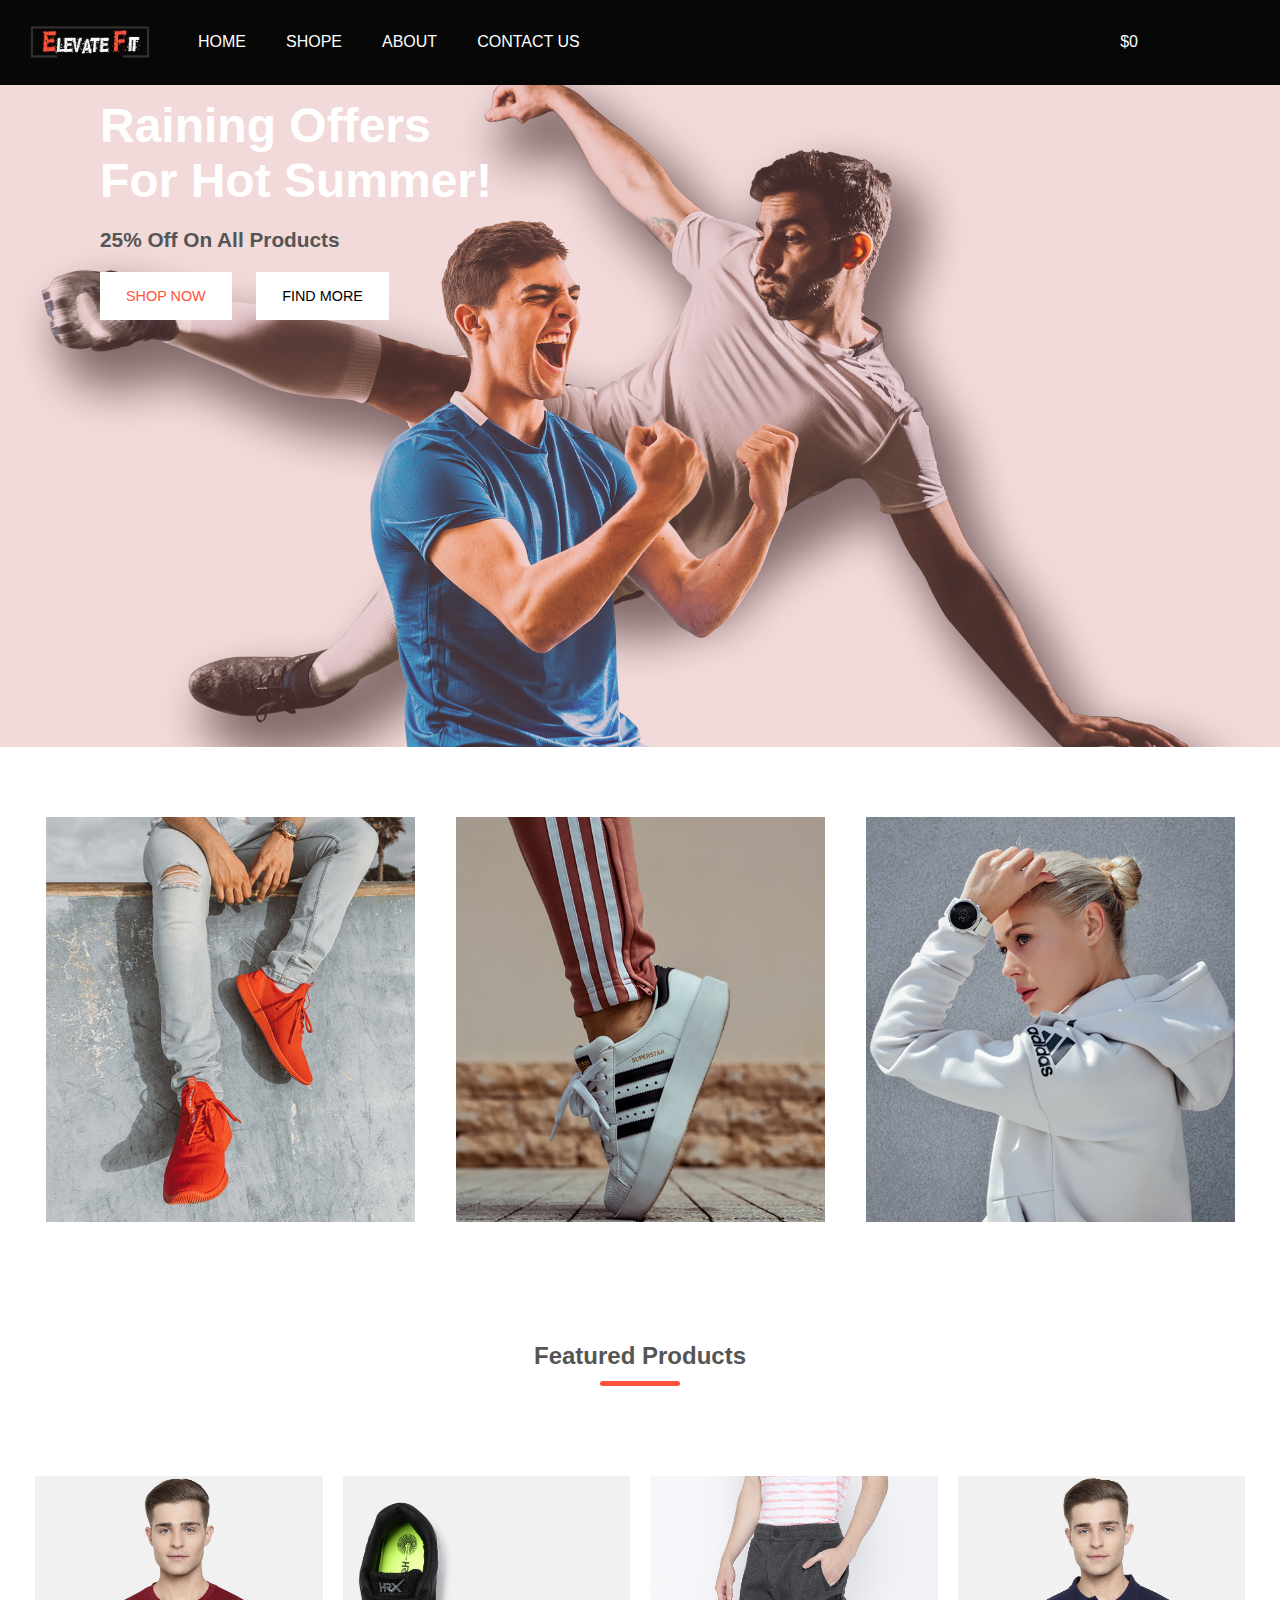
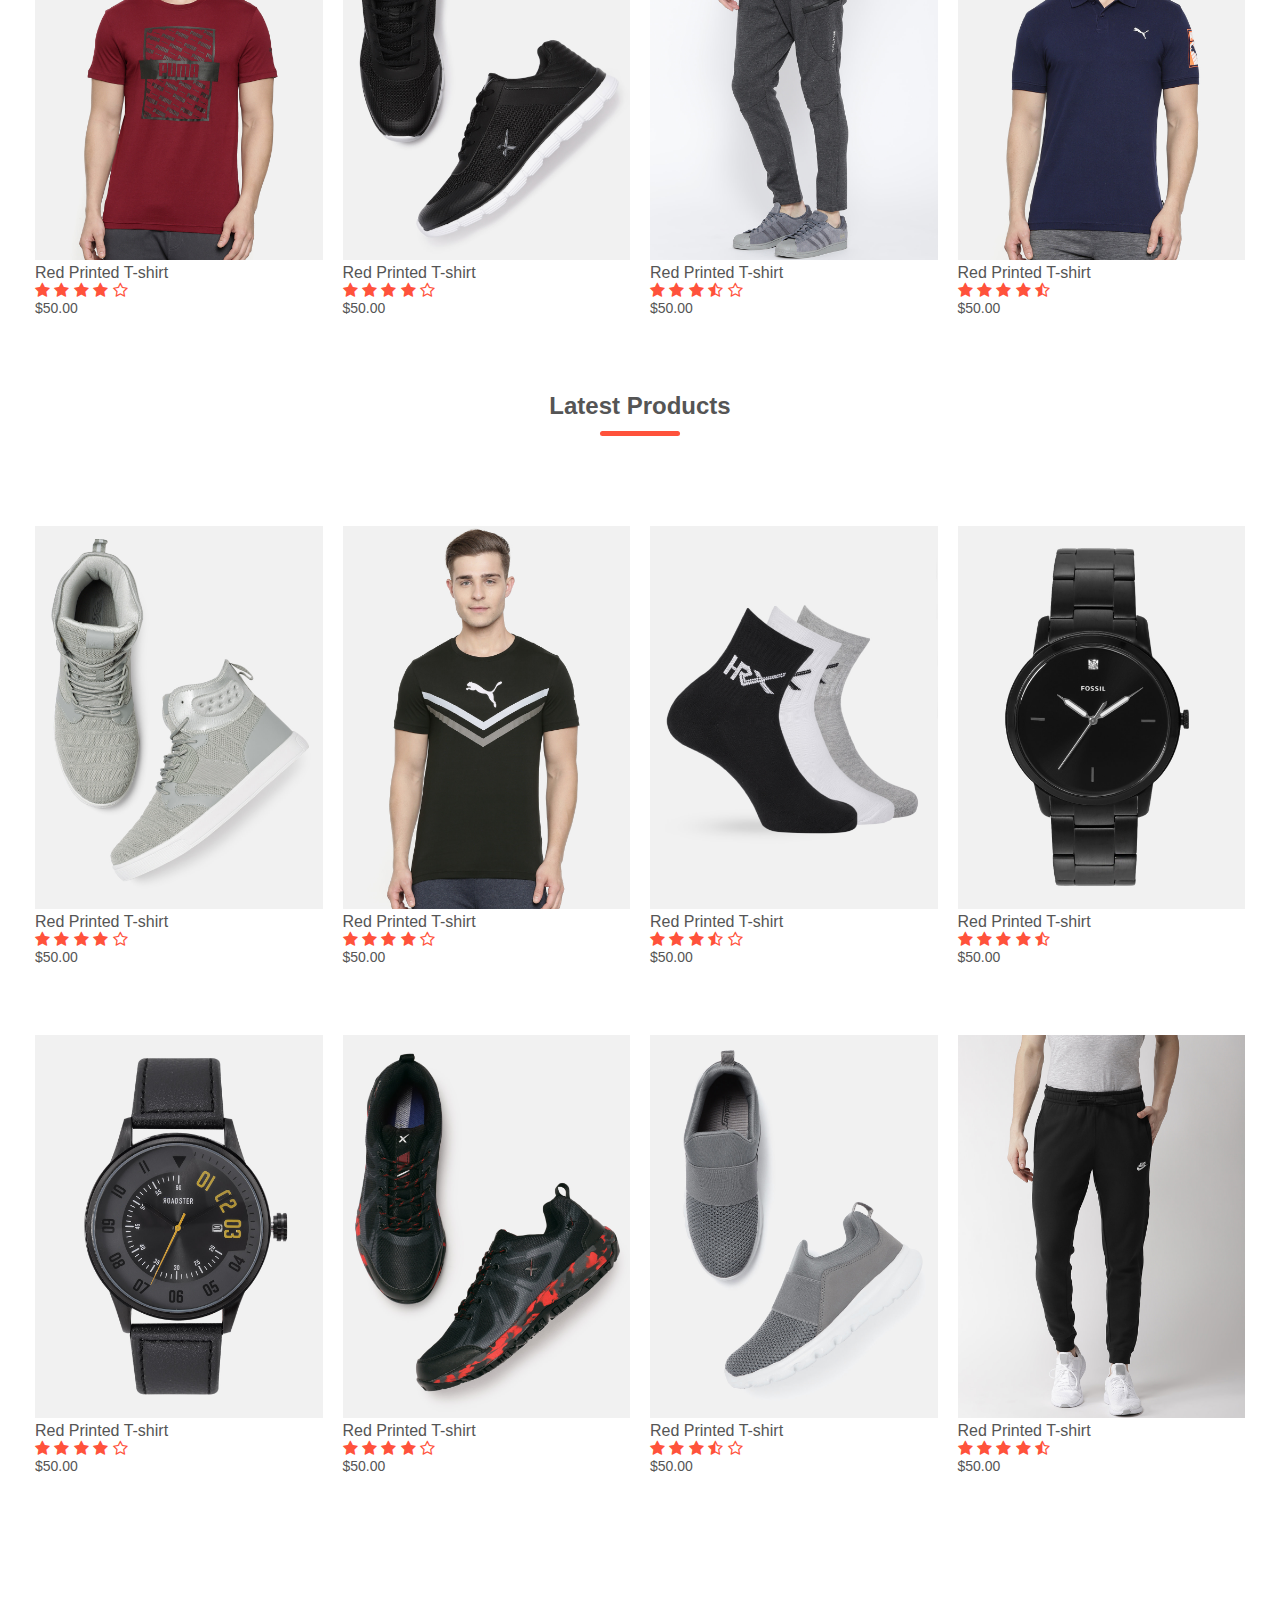
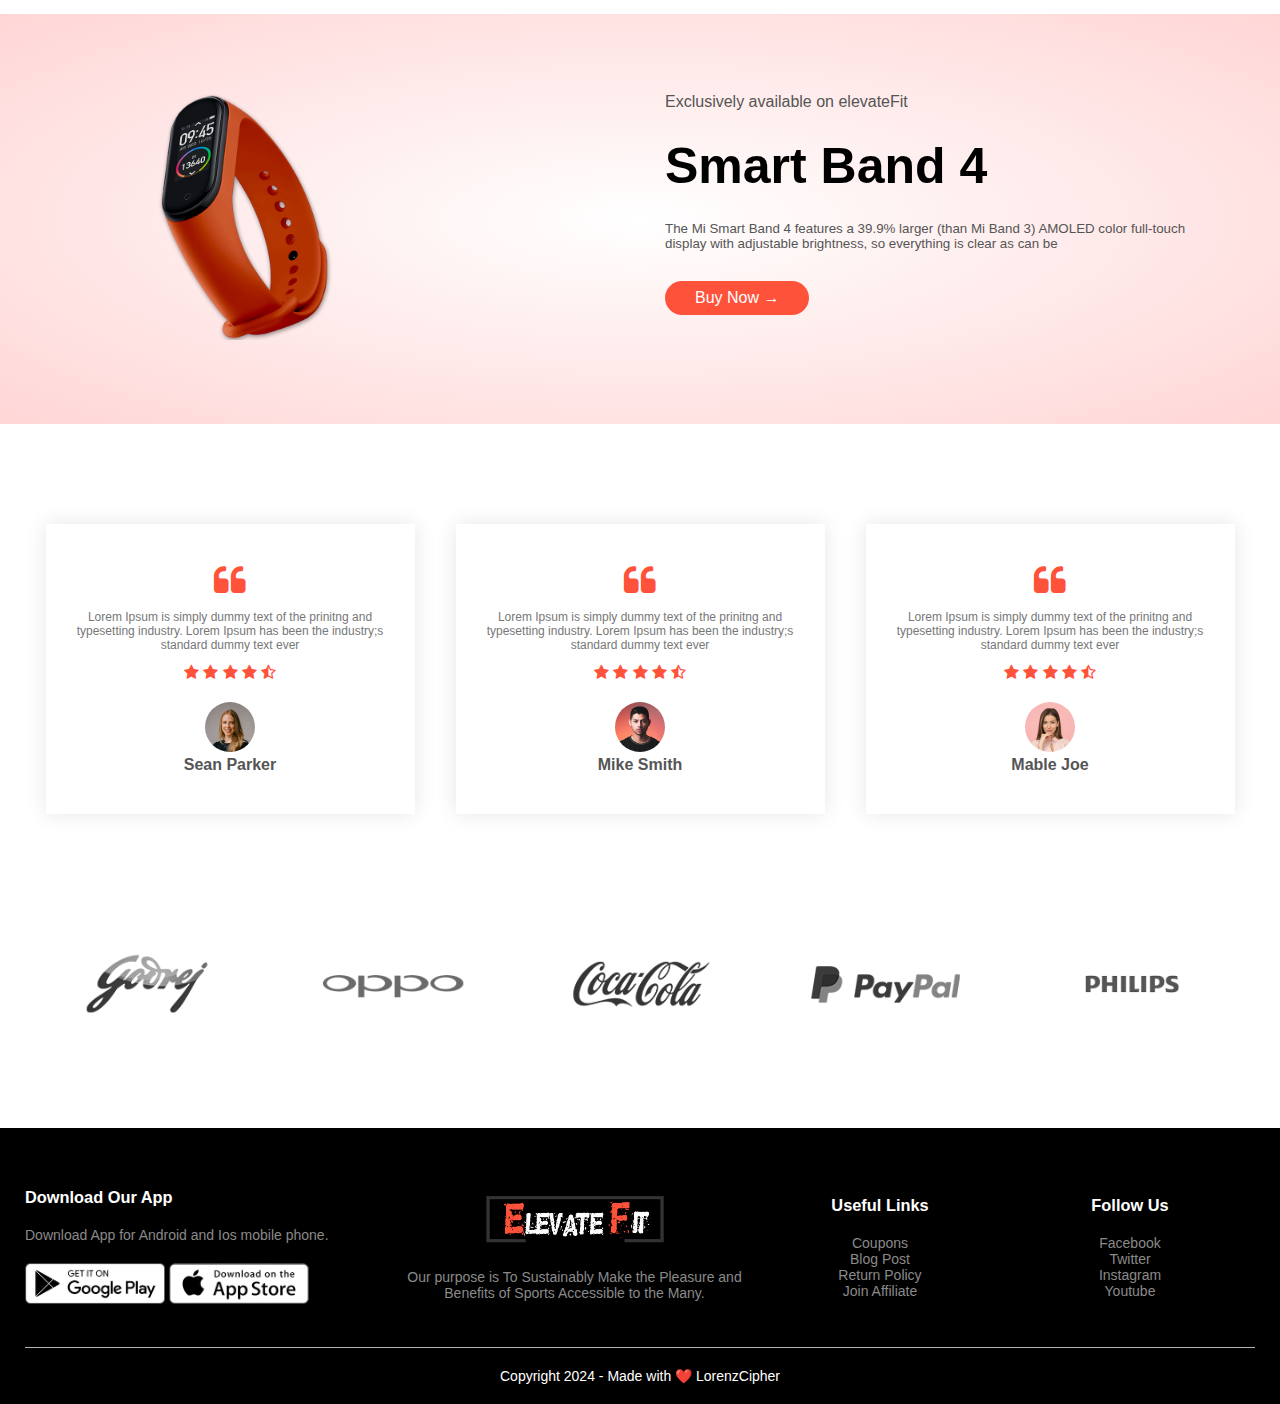
<file: index.html>
<!DOCTYPE html>
<html lang="en">

<head>
    <meta charset="UTF-8">
    <meta name="viewport" content="width=device-width, initial-scale=1.0">
    <!--we have added this view port tag and set initial scale to 1 so that our side shoudl be adjustable according to different devices especially for mobile devices-->
    <title>elevateFit | The #1 Ecommerce Website </title>
    <link rel="stylesheet" href="./css/style.css">
    <link rel="stylesheet" href="./css/banner.css">
    <link href="https://fonts.googleapis.com/css2?family=Poppins:wght@200;300;400;500;600;700&display=swap"
        rel="stylesheet">
    <!--poppins font from google fonts website then select popping select some types and then embed-->
    <link rel="stylesheet" href="https://stackpath.bootstrapcdn.com/font-awesome/4.7.0/css/font-awesome.min.css">
    <!--link to connect to font awesome 4 to use different icons, just type font awesome 4 cdn and click on first link and copy the url and past it here with rel="stylesheet"-->

    <link rel="stylesheet" href="https://cdnjs.cloudflare.com/ajax/libs/font-awesome/6.4.0/css/all.min.css"
        integrity="sha512-iecdLmaskl7CVkqkXNQ/ZH/XLlvWZOJyj7Yy7tcenmpD1ypASozpmT/E0iPtmFIB46ZmdtAc9eNBvH0H/ZpiBw=="
        crossorigin="anonymous" referrerpolicy="no-referrer" />

    <link rel="stylesheet" href="https://cdnjs.cloudflare.com/ajax/libs/font-awesome/4.7.0/css/font-awesome.min.css">
    <!---- icon cdn link---->

    <script src="https://code.jquery.com/jquery-3.5.1.js"></script>
    <script src="https://cdnjs.cloudflare.com/ajax/libs/OwlCarousel2/2.3.4/owl.carousel.min.js"></script>
    <link rel="stylesheet" href="https://cdnjs.cloudflare.com/ajax/libs/OwlCarousel2/2.3.4/assets/owl.carousel.min.css">
    <!--- owl carsoul ---->
</head>

<body>

    <!--making header-->
    <header>

        <nav id="nav">

            <img src="./images/logo-white.png" class="logo">

            <ul class="menu-bar-side">
                <li><a href="index.html" style=" all: unset;">Home</a></li>
                <li><a href="Products.html" style=" all: unset;">Shope</a></li>
                <li><a href="#" style=" all: unset;">about</a></li>
                <li><a href="#" style=" all: unset;">contact us</a></li>
            </ul>

            <ul class="menu-bar">

                <li>&#36;0.00</li>
                <li><i class='fas fa-shopping-cart'></i></li>
                <li><i class='fas fa-money-bill'></i></li>

            </ul>

            <i class="fa fa-bars"></i>

        </nav>

        
        <div class="content">

            <h2 class="heading">
                Raining Offers For Hot Summer!
            </h2>

            <h4>
                25% Off On All Products
            </h4>

            <button class="shopNow">
                shop now
            </button>
            <button class="findMore">
                find more
            </button>

        </div>

    </header>
    <!--- end header --->

    <!--Featured categories-->
  
    <div class="categories">


       
        <div class="small container">
            <div class="row">

                <!--3 columns for 3 images-->
                <div class="col-3">
                    <img src="./images/category-1.jpg" alt="">
                </div>
                <div class="col-3">
                    <img src="./images/category-2.jpg" alt="">
                </div>
                <div class="col-3">
                    <img src="./images/category-3.jpg" alt="">
                </div>

            </div>
        </div>

    </div>

    <!--Featured Products-->
    <!--using same class small container to maintain same styling-->

    <div class="small container">
      
        <h2 class="title">Featured Products</h2>
        <div class="row">
         

            
            <div class="col-4">
                <a href="./product-detail.html"><img src="./images/product-1.jpg"></a>
                <a href="./product-detail.html">
                    <h4>Red Printed T-shirt</h4>
                </a>
                <div class="rating">
                    <i class="fa fa-star"
                        aria-hidden="true"></i>
                    <i class="fa fa-star" aria-hidden="true"></i>
                    <i class="fa fa-star" aria-hidden="true"></i>
                    <i class="fa fa-star" aria-hidden="true"></i>
                    <i class="fa fa-star-o" aria-hidden="true"></i>
                </div>
                <p>$50.00</p>
            </div>

            <div class="col-4">
                <img src="./images/product-2.jpg">
                <h4>Red Printed T-shirt</h4>
                <div class="rating">
                    <i class="fa fa-star"
                        aria-hidden="true"></i>
                    <i class="fa fa-star" aria-hidden="true"></i>
                    <i class="fa fa-star" aria-hidden="true"></i>
                    <i class="fa fa-star" aria-hidden="true"></i>
                    <i class="fa fa-star-o" aria-hidden="true"></i>
                </div>
                <p>$50.00</p>
            </div>

            <div class="col-4">
                <img src="./images/product-3.jpg">
                <h4>Red Printed T-shirt</h4>
                <div class="rating">
                    <i class="fa fa-star"
                        aria-hidden="true"></i>
                    <i class="fa fa-star" aria-hidden="true"></i>
                    <i class="fa fa-star" aria-hidden="true"></i>
                    <i class="fa fa-star-half-o" aria-hidden="true"></i>
                    <i class="fa fa-star-o" aria-hidden="true"></i>
                </div>
                <p>$50.00</p>
            </div>

            <div class="col-4">
                <img src="./images/product-4.jpg">
                <h4>Red Printed T-shirt</h4>
                <div class="rating">
                    <i class="fa fa-star"
                        aria-hidden="true"></i>
                    <i class="fa fa-star" aria-hidden="true"></i>
                    <i class="fa fa-star" aria-hidden="true"></i>
                    <i class="fa fa-star" aria-hidden="true"></i>
                    <i class="fa fa-star-half-o" aria-hidden="true"></i>

                </div>
                <p>$50.00</p>
            </div>
        </div>

        

        <h2 class="title">Latest Products</h2>
        <div class="row">

            <div class="col-4">
                <img src="./images/product-5.jpg">
                <h4>Red Printed T-shirt</h4>
                <div class="rating">
                    <i class="fa fa-star"
                        aria-hidden="true"></i>
                    <i class="fa fa-star" aria-hidden="true"></i>
                    <i class="fa fa-star" aria-hidden="true"></i>
                    <i class="fa fa-star" aria-hidden="true"></i>
                    <i class="fa fa-star-o" aria-hidden="true"></i>
                </div>
                <p>$50.00</p>
            </div>

            <div class="col-4">
                <img src="./images/product-6.jpg">
                <h4>Red Printed T-shirt</h4>
                <div class="rating">
                    <i class="fa fa-star"
                        aria-hidden="true"></i>
                    <i class="fa fa-star" aria-hidden="true"></i>
                    <i class="fa fa-star" aria-hidden="true"></i>
                    <i class="fa fa-star" aria-hidden="true"></i>
                    <i class="fa fa-star-o" aria-hidden="true"></i>
                </div>
                <p>$50.00</p>
            </div>

            <div class="col-4">
                <img src="./images/product-7.jpg">
                <h4>Red Printed T-shirt</h4>
                <div class="rating">
                    <i class="fa fa-star"
                        aria-hidden="true"></i>
                    <i class="fa fa-star" aria-hidden="true"></i>
                    <i class="fa fa-star" aria-hidden="true"></i>
                    <i class="fa fa-star-half-o" aria-hidden="true"></i>
                    <i class="fa fa-star-o" aria-hidden="true"></i>
                </div>
                <p>$50.00</p>
            </div>

            <div class="col-4">
                <img src="./images/product-8.jpg">
                <h4>Red Printed T-shirt</h4>
                <div class="rating">
                    <i class="fa fa-star"
                        aria-hidden="true"></i>
                    <i class="fa fa-star" aria-hidden="true"></i>
                    <i class="fa fa-star" aria-hidden="true"></i>
                    <i class="fa fa-star" aria-hidden="true"></i>
                    <i class="fa fa-star-half-o" aria-hidden="true"></i>

                </div>
                <p>$50.00</p>
            </div>
        </div>
        <div class="row">
            <div class="col-4">
                <img src="./images/product-9.jpg">
                <h4>Red Printed T-shirt</h4>
                <div class="rating">
                    <i class="fa fa-star"
                        aria-hidden="true"></i>
                    <i class="fa fa-star" aria-hidden="true"></i>
                    <i class="fa fa-star" aria-hidden="true"></i>
                    <i class="fa fa-star" aria-hidden="true"></i>
                    <i class="fa fa-star-o" aria-hidden="true"></i>
                </div>
                <p>$50.00</p>
            </div>

            <div class="col-4">
                <img src="./images/product-10.jpg">
                <h4>Red Printed T-shirt</h4>
                <div class="rating">
                    <i class="fa fa-star"
                        aria-hidden="true"></i>
                    <i class="fa fa-star" aria-hidden="true"></i>
                    <i class="fa fa-star" aria-hidden="true"></i>
                    <i class="fa fa-star" aria-hidden="true"></i>
                    <i class="fa fa-star-o" aria-hidden="true"></i>
                </div>
                <p>$50.00</p>
            </div>

            <div class="col-4">
                <img src="./images/product-11.jpg">
                <h4>Red Printed T-shirt</h4>
                <div class="rating">
                    <i class="fa fa-star"
                        aria-hidden="true"></i>
                    <i class="fa fa-star" aria-hidden="true"></i>
                    <i class="fa fa-star" aria-hidden="true"></i>
                    <i class="fa fa-star-half-o" aria-hidden="true"></i>
                    <i class="fa fa-star-o" aria-hidden="true"></i>
                </div>
                <p>$50.00</p>
            </div>

            <div class="col-4">
                <img src="./images/product-12.jpg">
                <h4>Red Printed T-shirt</h4>
                <div class="rating">
                    <i class="fa fa-star"
                        aria-hidden="true"></i>
                    <i class="fa fa-star" aria-hidden="true"></i>
                    <i class="fa fa-star" aria-hidden="true"></i>
                    <i class="fa fa-star" aria-hidden="true"></i>
                    <i class="fa fa-star-half-o" aria-hidden="true"></i>

                </div>
                <p>$50.00</p>
            </div>
        </div>

    </div>

    <!--offer-->
    <div class="offer">
        <div class="container">
            <div class="row">

                <div class="col-2">
                    <img src="./images/exclusive.png" class="offer-img">
                </div>

                <div class="col-2">
                    <p>Exclusively available on elevateFit</p>
                    <h1>Smart Band 4</h1>
                    <small>
                        The Mi Smart Band 4 features a 39.9% larger (than Mi Band 3) AMOLED color full-touch display
                        with adjustable brightness, so everything is clear as can be
                    </small>
                    <a href="" class="btn">Buy Now
                        &#8594;</a>

                </div>
            </div>
        </div>
    </div>

    <!----------------testimonials-------------->

    <div class="testimonial">
        <div class="small container">
            <div class="row">

                
                <div class="col-3">

                    
                    <i class="fa fa-quote-left" aria-hidden="true"></i>
                    <p>
                        Lorem Ipsum is simply dummy text of the prinitng and typesetting industry. Lorem Ipsum has been
                        the industry;s standard dummy text ever
                    </p>
                    <div class="rating">
                        <i class="fa fa-star"
                            aria-hidden="true"></i>
                        <i class="fa fa-star" aria-hidden="true"></i>
                        <i class="fa fa-star" aria-hidden="true"></i>
                        <i class="fa fa-star" aria-hidden="true"></i>
                        <i class="fa fa-star-half-o" aria-hidden="true"></i>
                    </div>
                    <img src="./images/user-1.png">
                    <h3>Sean Parker</h3>

                </div>

                <div class="col-3">

                    
                    <i class="fa fa-quote-left" aria-hidden="true"></i>
                    <p>
                        Lorem Ipsum is simply dummy text of the prinitng and typesetting industry. Lorem Ipsum has been
                        the industry;s standard dummy text ever
                    </p>
                    <div class="rating">
                        <i class="fa fa-star"
                            aria-hidden="true"></i>
                        <i class="fa fa-star" aria-hidden="true"></i>
                        <i class="fa fa-star" aria-hidden="true"></i>
                        <i class="fa fa-star" aria-hidden="true"></i>
                        <i class="fa fa-star-half-o" aria-hidden="true"></i>
                    </div>
                    <img src="./images/user-2.png">
                    <h3>Mike Smith</h3>

                </div>

                <div class="col-3">

                    <i class="fa fa-quote-left" aria-hidden="true"></i>
                    <p>
                        Lorem Ipsum is simply dummy text of the prinitng and typesetting industry. Lorem Ipsum has been
                        the industry;s standard dummy text ever
                    </p>
                    <div class="rating">
                        <i class="fa fa-star"
                            aria-hidden="true"></i>
                        <i class="fa fa-star" aria-hidden="true"></i>
                        <i class="fa fa-star" aria-hidden="true"></i>
                        <i class="fa fa-star" aria-hidden="true"></i>
                        <i class="fa fa-star-half-o" aria-hidden="true"></i>
                    </div>
                    <img src="./images/user-3.png">
                    <h3>Mable Joe</h3>

                </div>

            </div>
        </div>
    </div>

    <!----------brands-------------->

    <div class="brands">
        <div class="small container">
            <div class="row">
                <div class="col-5">
                    <img src="./images/logo-godrej.png">
                </div>

                <div class="col-5">
                    <img src="./images/logo-oppo.png">
                </div>


                <div class="col-5">
                    <img src="./images/logo-coca-cola.png">
                </div>


                <div class="col-5">
                    <img src="./images/logo-paypal.png">
                </div>


                <div class="col-5">
                    <img src="./images/logo-philips.png">
                </div>

            </div>
        </div>
    </div>

    <!-------footer------->
    <div class="footer">
        <div class="container">
            <div class="row">

           
                <div class="footer-col-1">
                    <h3>Download Our App</h3>
                    <p>Download App for Android and Ios mobile phone.</p>

                  
                    <div class="app-logo">
                        <img src="./images/play-store.png">
                        <img src="./images/app-store.png">
                    </div>

                </div>

                <div class="footer-col-2">
                    <img src="./images/logo-white.png">
                    <p>Our purpose is To Sustainably Make the Pleasure and Benefits of Sports Accessible to the Many.
                    </p>
                </div>

                <div class="footer-col-3">
                    <h3>Useful Links</h3>
                    <ul>
                        <li>Coupons</li>
                        <li>Blog Post</li>
                        <li>Return Policy</li>
                        <li>Join Affiliate</li>
                    </ul>

                </div>

                <div class="footer-col-4">
                    <h3>Follow Us</h3>
                    <ul>
                        <li>Facebook</li>
                        <li>Twitter</li>
                        <li>Instagram</li>
                        <li>Youtube</li>
                    </ul>

                </div>
            </div>
            
            <hr>
            <a href="" class="copyright">Copyright 2024 - Made with ❤️ LorenzCipher</a>
        </div>
    </div>

    <!-----------------JS----------------------->

<script>
    const old = JSON.parse(localStorage.getItem("cart")) || [];
var cart = old;
function calculateprice() {
    const cartItems = JSON.parse(localStorage.getItem("cart")) || [];
    let totalPrice = 0;
    cartItems.forEach(item => {
        totalPrice += item[1];
    });
    return totalPrice;
}
document.querySelector(".menu-bar li").textContent = `$${calculateprice()}`;
document.querySelector(".menu-bar li i").addEventListener("click", () => {
    window.location.href = './cart.html';
})

</script>
</body>

</html>
</file>
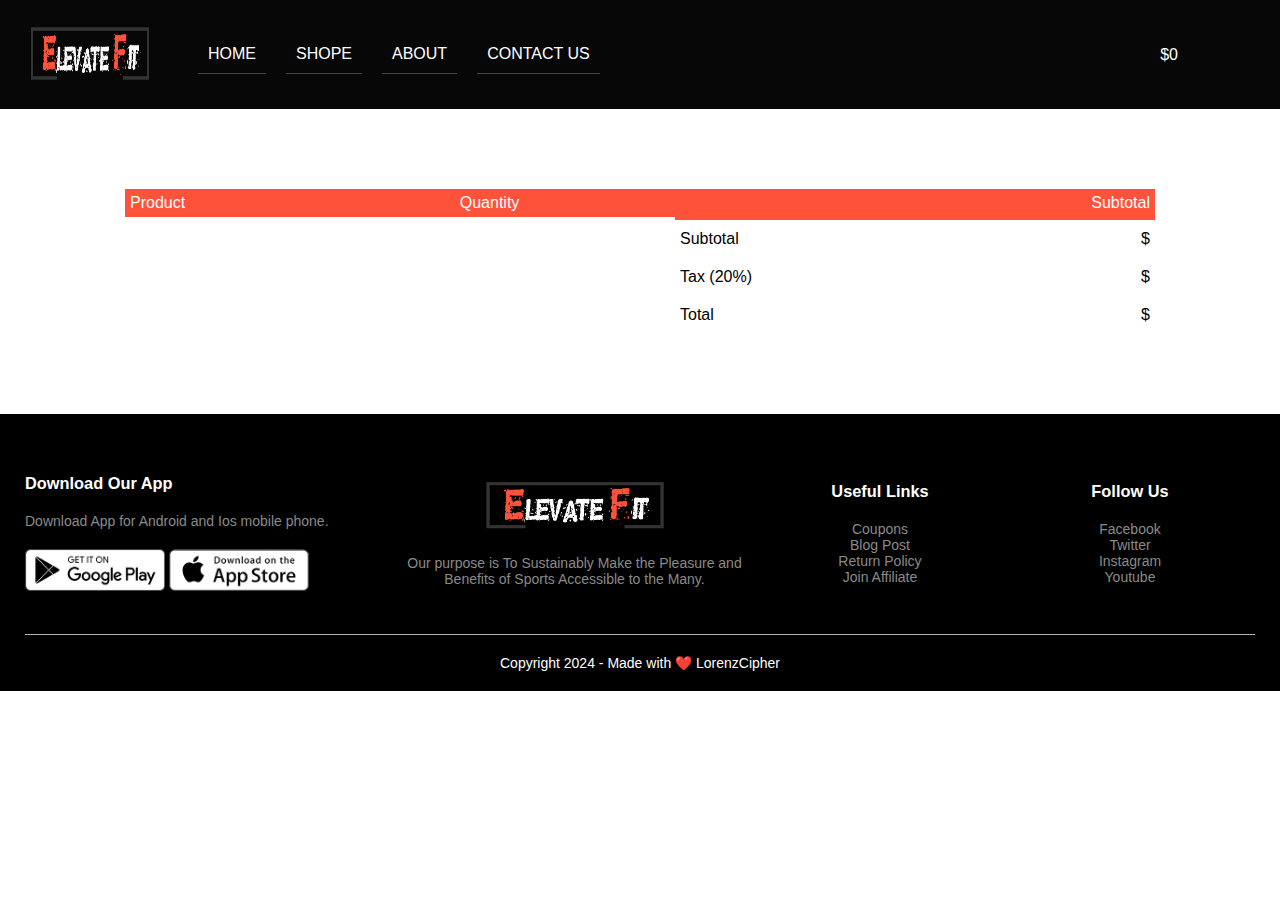
<file: cart.html>
<!DOCTYPE html>
<html lang="en">

<head>
    <meta charset="UTF-8">
    <meta name="viewport" content="width=device-width, initial-scale=1.0">
    <title>elevateFit</title>
    <link rel="stylesheet" href="./css/style.css">
    <link rel="stylesheet" href="./css/detail.css">
    <link href="https://fonts.googleapis.com/css2?family=Poppins:wght@200;300;400;500;600;700&display=swap"
        rel="stylesheet">
    <link rel="stylesheet" href="https://stackpath.bootstrapcdn.com/font-awesome/4.7.0/css/font-awesome.min.css">
    <link rel="stylesheet" href="https://cdnjs.cloudflare.com/ajax/libs/font-awesome/6.4.0/css/all.min.css"
        integrity="sha512-iecdLmaskl7CVkqkXNQ/ZH/XLlvWZOJyj7Yy7tcenmpD1ypASozpmT/E0iPtmFIB46ZmdtAc9eNBvH0H/ZpiBw=="
        crossorigin="anonymous" referrerpolicy="no-referrer" />
    <link rel="stylesheet" href="https://cdnjs.cloudflare.com/ajax/libs/font-awesome/4.7.0/css/font-awesome.min.css">
    <!---- icon cdn link---->
</head>

<body>
    <!--making header-->
    <header>
        <nav id="nav">
            <img src="./images/logo-white.png" class="logo">
            <ul class="menu-bar-side">
                <li><a href="./index.html" style=" all: unset;">Home</a></li>
                <li><a href="./Products.html" style=" all: unset;">Shope</a></li>
                <li><a href="#" style=" all: unset;">about</a></li>
                <li><a href="#" style=" all: unset;">contact us</a></li>
            </ul>
            <ul class="menu-bar">
                <li>&#36;0.00</li>
                <li><i class='fas fa-shopping-cart'></i></li>
            </ul>
            <i class="fa fa-bars"></i>
        </nav>
    </header>
    <!--Featured Products-->
    <div class="small-container cart-page">
        <table>
            <thead>
                <tr>
                    <th>Product</th>
                    <th>Quantity</th>
                    <th>Subtotal</th>
                </tr>
            </thead>
            <tbody class="bodyOfTable">
                
                



            </tbody>
        </table>

        <div class="total-price">

            <table>
                <tbody>
                    <tr>
                        <td>
                            Subtotal
                        </td>
                        <td>$ <span class="Totale"></span></td>
                    </tr>

                    <tr>
                        <td>
                            Tax (20%)
                        </td>
                        <td>$ <span class="Tva"></span></td>
                    </tr>

                    <tr>
                        <td>
                            Total
                        </td>
                        <td>$ <span class="totaleWithTva"></span></td>
                    </tr>
                </tbody>
            </table>

        </div>
    </div>

    <!-------footer------->
    <div class="footer">
        <div class="container">
            <div class="row">
                <div class="footer-col-1">
                    <h3>Download Our App</h3>
                    <p>Download App for Android and Ios mobile phone.</p>
                    <div class="app-logo">
                        <img src="./images/play-store.png">
                        <img src="./images/app-store.png">
                    </div>
                </div>
                <div class="footer-col-2">
                    <img src="./images/logo-white.png">
                    <p>Our purpose is To Sustainably Make the Pleasure and Benefits of Sports Accessible to the Many.
                    </p>
                </div>
                <div class="footer-col-3">
                    <h3>Useful Links</h3>
                    <ul>
                        <li>Coupons</li>
                        <li>Blog Post</li>
                        <li>Return Policy</li>
                        <li>Join Affiliate</li>
                    </ul>
                </div>
                <div class="footer-col-4">
                    <h3>Follow Us</h3>
                    <ul>
                        <li>Facebook</li>
                        <li>Twitter</li>
                        <li>Instagram</li>
                        <li>Youtube</li>
                    </ul>
                </div>
            </div>
            <!--add horizontal line and copyright text along with clickable link-->
            <hr>
            <a href="" class="copyright">Copyright 2024 - Made with ❤️ LorenzCipher</a>
        </div>
    </div>
    <!-----------------JS----------------------->
    <script src="./js/cart.js"></script>
</body>

</html>
</file>
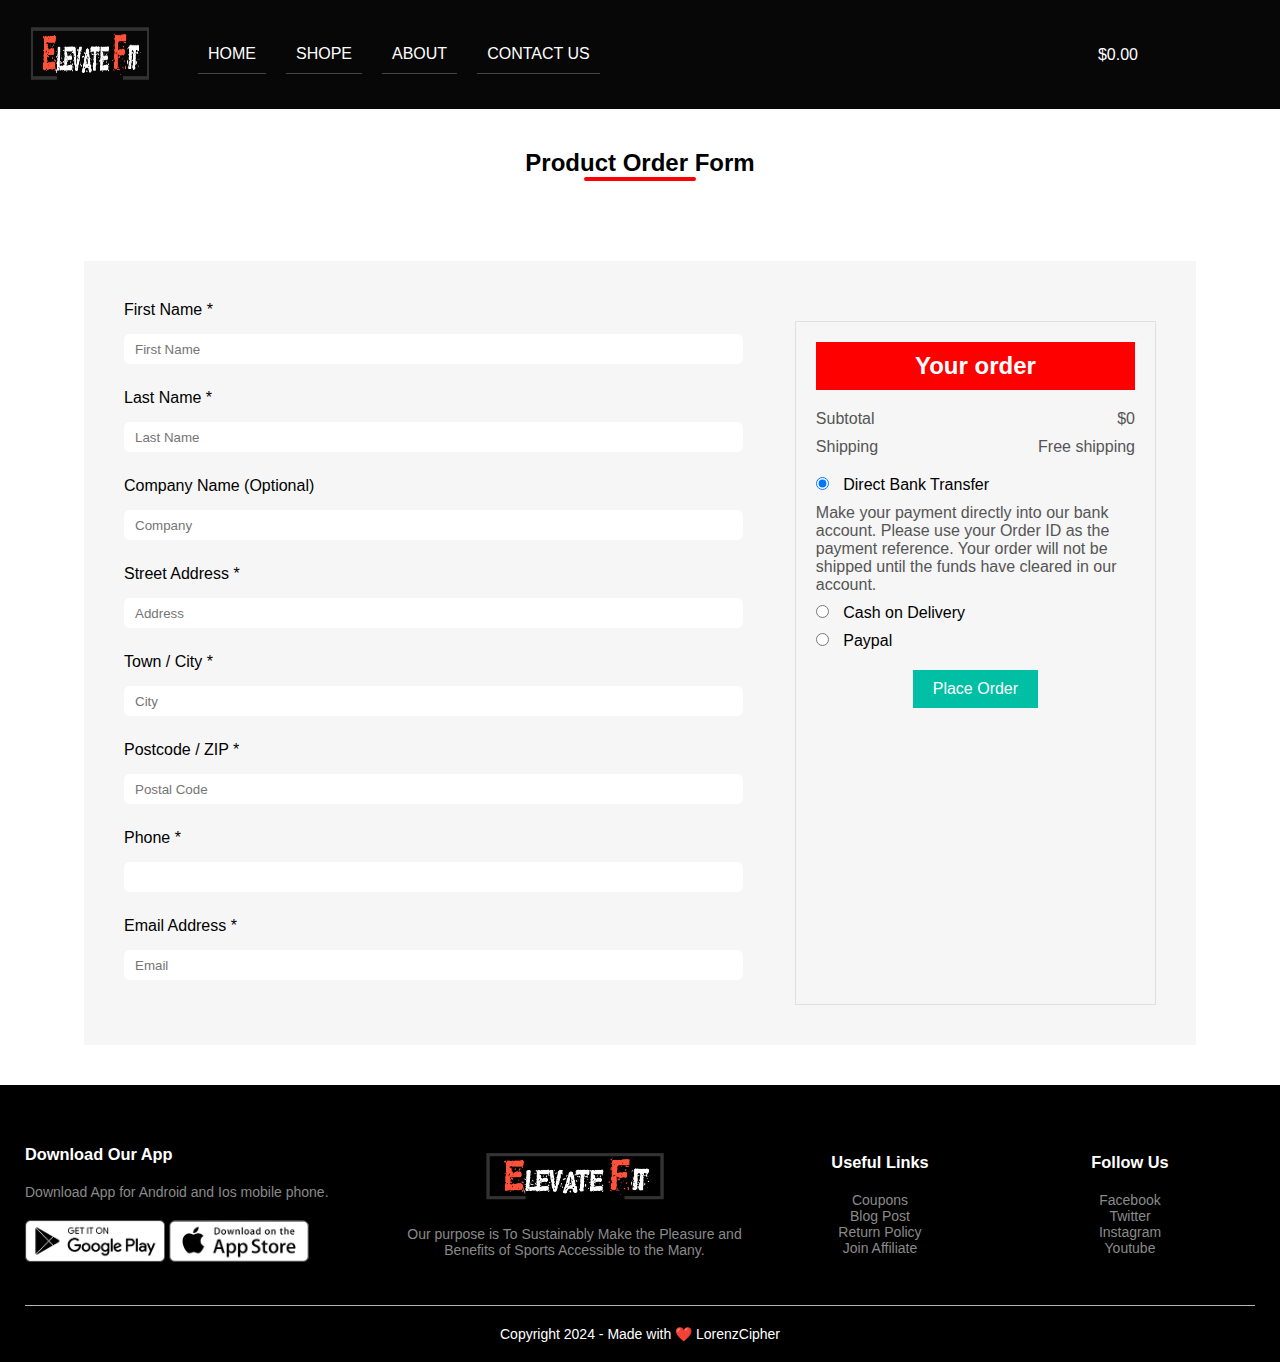
<file: checkout.html>
<!DOCTYPE html>
<html lang="en">

<head>
    <meta charset="UTF-8">
    <meta name="viewport" content="width=device-width, initial-scale=1.0">
    <title>elevateFit</title>
    <link rel="stylesheet" href="./css/style.css">
    <link rel="stylesheet" href="./css/detail.css">
    <link rel="stylesheet" href="./css/checkout.css">
    <link href="https://fonts.googleapis.com/css2?family=Poppins:wght@200;300;400;500;600;700&display=swap"
        rel="stylesheet">
    <link rel="stylesheet" href="https://stackpath.bootstrapcdn.com/font-awesome/4.7.0/css/font-awesome.min.css">
    <link rel="stylesheet" href="https://cdnjs.cloudflare.com/ajax/libs/font-awesome/6.4.0/css/all.min.css"
        integrity="sha512-iecdLmaskl7CVkqkXNQ/ZH/XLlvWZOJyj7Yy7tcenmpD1ypASozpmT/E0iPtmFIB46ZmdtAc9eNBvH0H/ZpiBw=="
        crossorigin="anonymous" referrerpolicy="no-referrer" />
    <link rel="stylesheet" href="https://cdnjs.cloudflare.com/ajax/libs/font-awesome/4.7.0/css/font-awesome.min.css">
    <!---- icon cdn link---->


</head>

<body>



    <!--making header-->
    <header>
        <nav id="nav">
            <img src="./images/logo-white.png" class="logo">
            <ul class="menu-bar-side">
                <li><a href="./index.html" style=" all: unset;">Home</a></li>
                <li><a href="./Products.html" style=" all: unset;">Shope</a></li>
                <li><a href="#" style=" all: unset;">about</a></li>
                <li><a href="#" style=" all: unset;">contact us</a></li>
            </ul>
            <ul class="menu-bar">
                <li>&#36;0.00</li>
                <li><i class='fas fa-shopping-cart'></i></li>
                <li><i class='fas fa-money-bill'></i></li>
            </ul>
            <i class="fa fa-bars"></i>
        </nav>
    </header>
    <div class="overmenu hidden">
        <div class="wrapper">
            <ul class="menu-bar-side">
                <li style="cursor: default;">&#36;0.00</li>
                <li><a href="./index.html" style=" all: unset;">Home</a></li>
                <li><a href="./Products.html" style=" all: unset;">Shope</a></li>
                <li><a href="#" style=" all: unset;">about</a></li>
                <li><a href="#" style=" all: unset;">contact us</a></li>
            </ul>
            <ul class="menu-bar">
                <li><i class='fas fa-shopping-cart'></i></li>
                <li><i class='fas fa-money-bill'></i></li>
            </ul>
        </div>
    </div>

    <div class="container-checkout">
        <div class="custom-div">
            <h1>Product Order Form</h1><span></span>
        </div>
        <div class="form-container-checkout">
            <div class="form-section-checkout">
                <form>
                    <div class="form-group">
                        <label for="first-name">First Name *</label>
                        <input type="text" id="first-name" placeholder="First Name" required />
                        <span class="error-message"></span>
                    </div>
                    <div class="form-group">
                        <label for="last-name">Last Name *</label>
                        <input type="text" id="last-name" placeholder="Last Name" required />
                        <span class="error-message"></span>
                    </div>
                    <div class="form-group">
                        <label for="company-name">Company Name (Optional)</label>
                        <input type="text" id="company-name" placeholder="Company" />
                        <span class="error-message"></span>
                    </div>
                    <div class="form-group">
                        <label for="street-address">Street Address *</label>
                        <input type="text" id="street-address" placeholder="Address" required />
                        <span class="error-message"></span>
                    </div>
                    <div class="form-group">
                        <label for="city">Town / City *</label>
                        <input type="text" id="city" placeholder="City" required />
                        <span class="error-message"></span>
                    </div>
                    <div class="form-group">
                        <label for="postcode">Postcode / ZIP *</label>
                        <input type="text" id="postcode" placeholder="Postal Code" required />
                        <span class="error-message"></span>
                    </div>
                    <div class="form-group">
                        <label for="phone">Phone *</label>
                        <input type="text" id="phone" required />
                        <span class="error-message"></span>
                    </div>
                    <div class="form-group">
                        <label for="email">Email Address *</label>
                        <input type="email" id="email" placeholder="Email" required />
                        <span class="error-message"></span>
                    </div>
                </form>

            </div>
            <div class="order-summary">
                <h2>Your order</h2>
                <div class="items">
                    
                </div>
                <p>Subtotal <span class="tot">$88.00</span></p>
                <p>Shipping <span>Free shipping</span></p>
                <div class="payment-methods">
                    <label><input type="radio" name="payment-method" checked /> Direct Bank Transfer</label>
                    <p>Make your payment directly into our bank account. Please use your Order ID as the payment
                        reference. Your order will not be shipped until the funds have cleared in our account.</p>
                    <label><input type="radio" name="payment-method" /> Cash on Delivery</label>
                    <label><input type="radio" name="payment-method" /> Paypal</label>
                </div>
                <div class="place-order">
                    <button>Place Order</button>
                </div>
            </div>
        </div>
    </div>

    <div class="footer">
        <div class="container">
            <div class="row">


                <div class="footer-col-1">
                    <h3>Download Our App</h3>
                    <p>Download App for Android and Ios mobile phone.</p>


                    <div class="app-logo">
                        <img src="./images/play-store.png">
                        <img src="./images/app-store.png">
                    </div>

                </div>

                <div class="footer-col-2">
                    <img src="./images/logo-white.png">
                    <p>Our purpose is To Sustainably Make the Pleasure and Benefits of Sports Accessible to the Many.
                    </p>
                </div>

                <div class="footer-col-3">
                    <h3>Useful Links</h3>
                    <ul>
                        <li>Coupons</li>
                        <li>Blog Post</li>
                        <li>Return Policy</li>
                        <li>Join Affiliate</li>
                    </ul>

                </div>

                <div class="footer-col-4">
                    <h3>Follow Us</h3>
                    <ul>
                        <li>Facebook</li>
                        <li>Twitter</li>
                        <li>Instagram</li>
                        <li>Youtube</li>
                    </ul>

                </div>
            </div>

            <hr>
            <a href="" class="copyright">Copyright 2024 - Made with ❤️ LorenzCipher</a>
        </div>
    </div>

    <!-----------------JS----------------------->


    <script src="./js/checkout.js"></script>

</body>

</html>
</file>
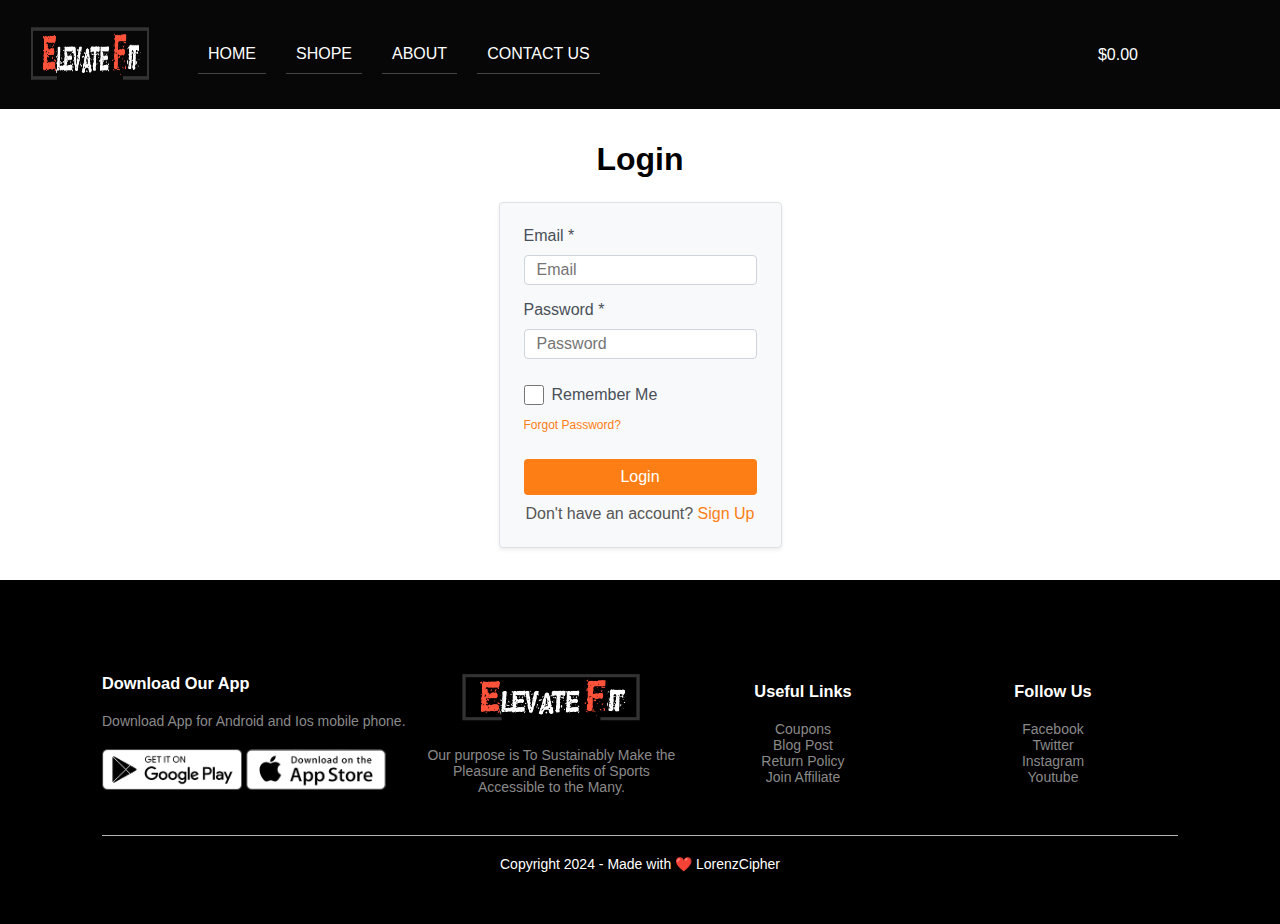
<file: login.html>
<!DOCTYPE html>
<html lang="en">

<head>
    <meta charset="UTF-8">
    <meta name="viewport" content="width=device-width, initial-scale=1.0">
    <!--we have added this view port tag and set initial scale to 1 so that our side shoudl be adjustable according to different devices especially for mobile devices-->
    <title>elevateFit | The #1 Ecommerce Website </title>
    <link rel="stylesheet" href="./css/style.css">
    <link rel="stylesheet" href="./css/login.css">
    <link rel="stylesheet" href="./css/detail.css">
    <link href="https://fonts.googleapis.com/css2?family=Poppins:wght@200;300;400;500;600;700&display=swap"
        rel="stylesheet">
    <link rel="stylesheet" href="https://cdnjs.cloudflare.com/ajax/libs/font-awesome/4.7.0/css/font-awesome.min.css">
    <!---- icon cdn link---->

    <script src="https://code.jquery.com/jquery-3.5.1.js"></script>
    <script src="https://cdnjs.cloudflare.com/ajax/libs/OwlCarousel2/2.3.4/owl.carousel.min.js"></script>
    <link rel="stylesheet" href="https://cdnjs.cloudflare.com/ajax/libs/OwlCarousel2/2.3.4/assets/owl.carousel.min.css">
    <!--- owl carsoul ---->
</head>

<body>

    <!--making header-->
    <header>

        <nav id="nav">

            <img src="./images/logo-white.png" class="logo">

            <ul class="menu-bar-side">
                <li><a href="index.html" style=" all: unset;">Home</a></li>
                <li><a href="Products.html" style=" all: unset;">Shope</a></li>
                <li><a href="#" style=" all: unset;">about</a></li>
                <li><a href="#" style=" all: unset;">contact us</a></li>
            </ul>

            <ul class="menu-bar">

                <li>&#36;0.00</li>
                <li><i class='fas fa-shopping-cart'></i></li>
                <li><i class='fas fa-money-bill'></i></li>

            </ul>

            <i class="fa fa-bars"></i>

        </nav>

        
        
    </header>





    <div class="container mt-5">
        <h1 class="text-center mb-4">Login</h1>
        <div class="row" style="justify-content: center;">
            <div class="col-md-6">
                <div class="card">
                    <div class="card-body">
                        <form>
                            <div class="mb-3">
                                <label for="email" class="form-label">Email *</label>
                                <input type="email" class="form-control" id="email" placeholder="Email" required>
                            </div>
                            <div class="mb-3">
                                <label for="password" class="form-label">Password *</label>
                                <input type="password" class="form-control" id="password" placeholder="Password" required>
                            </div>
                            <div class="mb-3 d-flex justify-content-between align-items-center">
                                <div class="form-check">
                                    <input type="checkbox" class="form-check-input" id="remember">
                                    <label class="form-check-label" for="remember">Remember Me</label>
                                </div>
                                <a href="#" class="text-orange-500">Forgot Password?</a>
                            </div>
                            <button type="submit" class="btn btn-orange w-100">Login</button>
                        </form>
                        <p class="text-center mt-3">Don't have an account? <a href="./signup.html" class="text-orange-500">Sign Up</a></p>
                    </div>
                </div>
            </div>
        </div>
    </div>






    
    <!-------footer------->
    <div class="footer">
        <div class="container">
            <div class="row">

           
                <div class="footer-col-1">
                    <h3>Download Our App</h3>
                    <p>Download App for Android and Ios mobile phone.</p>

                  
                    <div class="app-logo">
                        <img src="./images/play-store.png">
                        <img src="./images/app-store.png">
                    </div>

                </div>

                <div class="footer-col-2">
                    <img src="./images/logo-white.png">
                    <p>Our purpose is To Sustainably Make the Pleasure and Benefits of Sports Accessible to the Many.
                    </p>
                </div>

                <div class="footer-col-3">
                    <h3>Useful Links</h3>
                    <ul>
                        <li>Coupons</li>
                        <li>Blog Post</li>
                        <li>Return Policy</li>
                        <li>Join Affiliate</li>
                    </ul>

                </div>

                <div class="footer-col-4">
                    <h3>Follow Us</h3>
                    <ul>
                        <li>Facebook</li>
                        <li>Twitter</li>
                        <li>Instagram</li>
                        <li>Youtube</li>
                    </ul>

                </div>
            </div>
            
            <hr>
            <a href="" class="copyright">Copyright 2024 - Made with ❤️ LorenzCipher</a>
        </div>
    </div>

    <!-----------------JS----------------------->

</body>

</html>
</file>
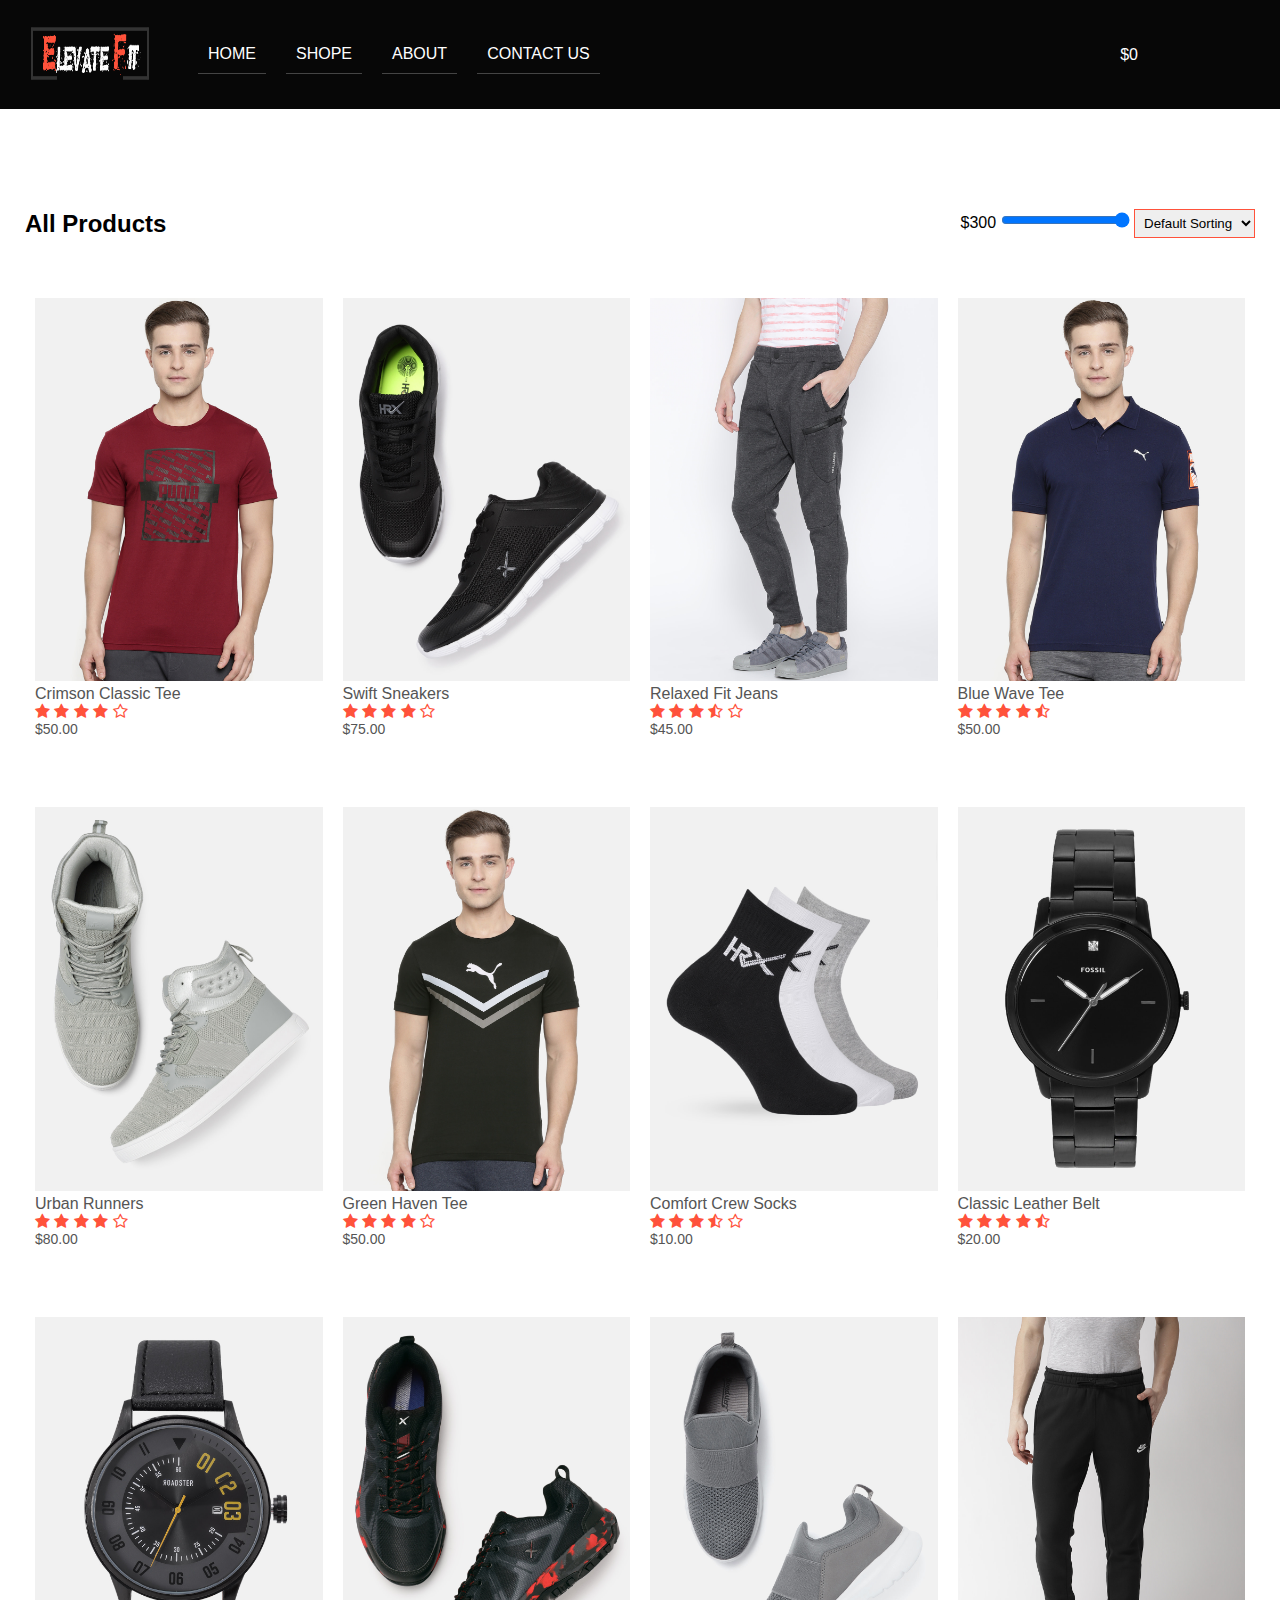
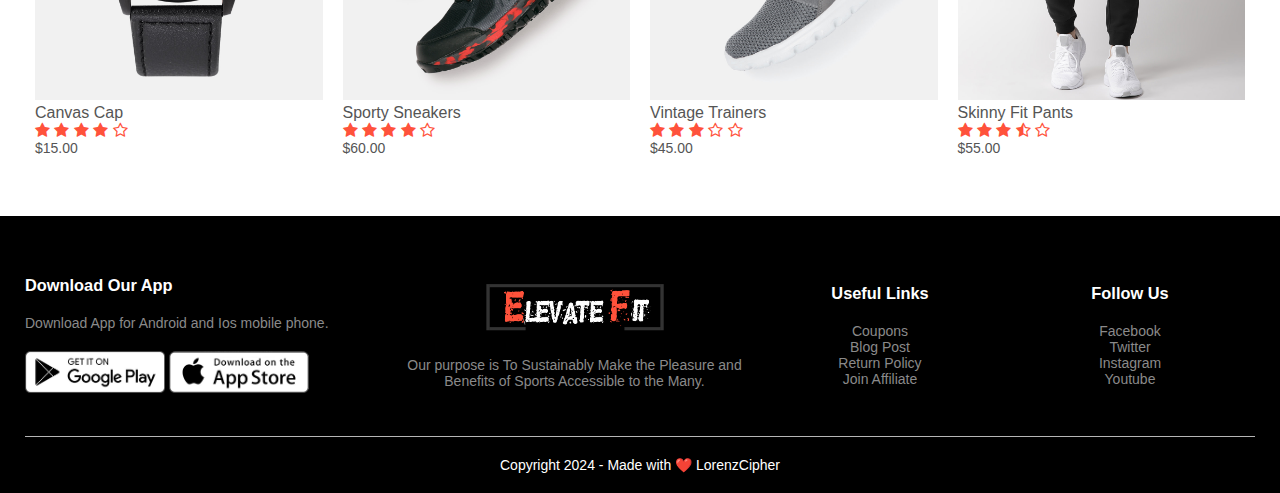
<file: Products.html>
<!DOCTYPE html>
<html lang="en">
   <head>
      <meta charset="UTF-8">
      <meta name="viewport" content="width=device-width, initial-scale=1.0">
      <title>elevateFit</title>
      <link rel="stylesheet" href="./css/style.css">
      <link rel="stylesheet" href="./css/detail.css">
      <link href="https://fonts.googleapis.com/css2?family=Poppins:wght@200;300;400;500;600;700&display=swap"
         rel="stylesheet">
      <link rel="stylesheet" href="https://stackpath.bootstrapcdn.com/font-awesome/4.7.0/css/font-awesome.min.css">
      <link rel="stylesheet" href="https://cdnjs.cloudflare.com/ajax/libs/font-awesome/6.4.0/css/all.min.css"
         integrity="sha512-iecdLmaskl7CVkqkXNQ/ZH/XLlvWZOJyj7Yy7tcenmpD1ypASozpmT/E0iPtmFIB46ZmdtAc9eNBvH0H/ZpiBw=="
         crossorigin="anonymous" referrerpolicy="no-referrer" />
      <link rel="stylesheet" href="https://cdnjs.cloudflare.com/ajax/libs/font-awesome/4.7.0/css/font-awesome.min.css">
      <!---- icon cdn link---->
   </head>
   <body>
      <!--making header-->
      <header>
        <nav id="nav">
            <img src="./images/logo-white.png" class="logo">
            <ul class="menu-bar-side">
                <li><a href="./index.html" style=" all: unset;">Home</a></li>
                <li><a href="./Products.html" style=" all: unset;">Shope</a></li>
                <li><a href="#" style=" all: unset;">about</a></li>
                <li><a href="#" style=" all: unset;">contact us</a></li>
            </ul>
            <ul class="menu-bar">
                <li>&#36;0.00</li>
                <li><i class='fas fa-shopping-cart'></i></li>
                <li><i class='fas fa-money-bill'></i></li>
            </ul>
            <i class="fa fa-bars"></i>
        </nav>
    </header>
    <div class="overmenu hidden">
        <div class="wrapper">
            <ul class="menu-bar-side">
                <li style="cursor: default;">&#36;0.00</li>
                <li><a href="./index.html" style=" all: unset;">Home</a></li>
                <li><a href="./Products.html" style=" all: unset;">Shope</a></li>
                <li><a href="#" style=" all: unset;">about</a></li>
                <li><a href="#" style=" all: unset;">contact us</a></li>
            </ul>
            <ul class="menu-bar">
                <li><i class='fas fa-shopping-cart'></i></li>
                <li><i class='fas fa-money-bill'></i></li>
            </ul>
        </div>
    </div>
      <!--Featured Products-->
      <div class="container small">
         <div class="row-2" style="display: flex;align-items: center;flex-wrap: wrap;">
            <h2>All Products
            </h2>
            <div>
                <span id="price-value">$300</span>
                <input type="range" id="price-range" min="0" max="300" value="300">
            <select id="category-select">
               <option value="default">Default Sorting</option>
               <option value="T-shirt">T-shirt</option>
               <option value="shoes">Shoes</option>
               <option value="pants">Pants</option>
               <option value="socks">Socks</option>
               <option value="accessoire">Accessoire</option>
            </select>
        </div>
            
         </div>
      </div>
      <div class="small container">
         <div class="row">
             <div id="T-shirt" class="col-4">
                 <div class="overlay">
                    <button style="position: absolute;top: 20px;left: 20px; border: 0; background: transparent;color: red;cursor: pointer;"><i class="far fa-heart fa-lg add-wish"></i></button>
                     <button class="btn custom-btn" id="add-btn">Add To Cart <i class='fas fa-shopping-cart'></i></button>
                 </div>
                 <img src="./images/product-1.jpg" id="pr-img">
                 <h4>Crimson Classic Tee</h4>
                 <div class="rating">
                     <i class="fa fa-star" aria-hidden="true"></i>
                     <i class="fa fa-star" aria-hidden="true"></i>
                     <i class="fa fa-star" aria-hidden="true"></i>
                     <i class="fa fa-star" aria-hidden="true"></i>
                     <i class="fa fa-star-o" aria-hidden="true"></i>
                 </div>
                 <p id="items-price">$50.00</p>
             </div>
             
             <div id="shoes" class="col-4">
                 <div class="overlay">
                     <button style="position: absolute;top: 20px;left: 20px; border: 0; background: transparent;color: red;cursor: pointer;"><i class="far fa-heart fa-lg add-wish"></i></button>
                     <button class="btn custom-btn" id="add-btn">Add To Cart <i class='fas fa-shopping-cart'></i></button>
                 </div>
                 <img src="./images/product-2.jpg" id="pr-img">
                 <h4>Swift Sneakers</h4>
                 <div class="rating">
                     <i class="fa fa-star" aria-hidden="true"></i>
                     <i class="fa fa-star" aria-hidden="true"></i>
                     <i class="fa fa-star" aria-hidden="true"></i>
                     <i class="fa fa-star" aria-hidden="true"></i>
                     <i class="fa fa-star-o" aria-hidden="true"></i>
                 </div>
                 <p id="items-price">$75.00</p>
             </div>
             
             <div id="pants" class="col-4">
                 <div class="overlay">
                     <button style="position: absolute;top: 20px;left: 20px; border: 0; background: transparent;color: red;cursor: pointer;"><i class="far fa-heart fa-lg add-wish"></i></button>
                     <button class="btn custom-btn" id="add-btn">Add To Cart <i class='fas fa-shopping-cart'></i></button>
                 </div>
                 <img src="./images/product-3.jpg" id="pr-img">
                 <h4>Relaxed Fit Jeans</h4>
                 <div class="rating">
                     <i class="fa fa-star" aria-hidden="true"></i>
                     <i class="fa fa-star" aria-hidden="true"></i>
                     <i class="fa fa-star" aria-hidden="true"></i>
                     <i class="fa fa-star-half-o" aria-hidden="true"></i>
                     <i class="fa fa-star-o" aria-hidden="true"></i>
                 </div>
                 <p id="items-price">$45.00</p>
             </div>
     
             <div id="T-shirt" class="col-4">
                 <div class="overlay">
                     <button style="position: absolute;top: 20px;left: 20px; border: 0; background: transparent;color: red;cursor: pointer;"><i class="far fa-heart fa-lg add-wish"></i></button>
                     <button class="btn custom-btn" id="add-btn">Add To Cart <i class='fas fa-shopping-cart'></i></button>
                 </div>
                 <img src="./images/product-4.jpg" id="pr-img">
                 <h4>Blue Wave Tee</h4>
                 <div class="rating">
                     <i class="fa fa-star" aria-hidden="true"></i>
                     <i class="fa fa-star" aria-hidden="true"></i>
                     <i class="fa fa-star" aria-hidden="true"></i>
                     <i class="fa fa-star" aria-hidden="true"></i>
                     <i class="fa fa-star-half-o" aria-hidden="true"></i>
                 </div>
                 <p id="items-price">$50.00</p>
             </div>
     
             <div id="shoes" class="col-4">
                 <div class="overlay">
                     <button style="position: absolute;top: 20px;left: 20px; border: 0; background: transparent;color: red;cursor: pointer;"><i class="far fa-heart fa-lg add-wish"></i></button>
                     <button class="btn custom-btn" id="add-btn">Add To Cart <i class='fas fa-shopping-cart'></i></button>
                 </div>
                 <img src="./images/product-5.jpg" id="pr-img">
                 <h4>Urban Runners</h4>
                 <div class="rating">
                     <i class="fa fa-star" aria-hidden="true"></i>
                     <i class="fa fa-star" aria-hidden="true"></i>
                     <i class="fa fa-star" aria-hidden="true"></i>
                     <i class="fa fa-star" aria-hidden="true"></i>
                     <i class="fa fa-star-o" aria-hidden="true"></i>
                 </div>
                 <p id="items-price">$80.00</p>
             </div>
     
             <div id="T-shirt" class="col-4">
                 <div class="overlay">
                     <button style="position: absolute;top: 20px;left: 20px; border: 0; background: transparent;color: red;cursor: pointer;"><i class="far fa-heart fa-lg add-wish"></i></button>
                     <button class="btn custom-btn" id="add-btn">Add To Cart <i class='fas fa-shopping-cart'></i></button>
                 </div>
                 <img src="./images/product-6.jpg" id="pr-img">
                 <h4>Green Haven Tee</h4>
                 <div class="rating">
                     <i class="fa fa-star" aria-hidden="true"></i>
                     <i class="fa fa-star" aria-hidden="true"></i>
                     <i class="fa fa-star" aria-hidden="true"></i>
                     <i class="fa fa-star" aria-hidden="true"></i>
                     <i class="fa fa-star-o" aria-hidden="true"></i>
                 </div>
                 <p id="items-price">$50.00</p>
             </div>
     
             <div id="socks" class="col-4">
                 <div class="overlay">
                     <button style="position: absolute;top: 20px;left: 20px; border: 0; background: transparent;color: red;cursor: pointer;"><i class="far fa-heart fa-lg add-wish"></i></button>
                     <button class="btn custom-btn" id="add-btn">Add To Cart <i class='fas fa-shopping-cart'></i></button>
                 </div>
                 <img src="./images/product-7.jpg" id="pr-img">
                 <h4>Comfort Crew Socks</h4>
                 <div class="rating">
                     <i class="fa fa-star" aria-hidden="true"></i>
                     <i class="fa fa-star" aria-hidden="true"></i>
                     <i class="fa fa-star" aria-hidden="true"></i>
                     <i class="fa fa-star-half-o" aria-hidden="true"></i>
                     <i class="fa fa-star-o" aria-hidden="true"></i>
                 </div>
                 <p id="items-price">$10.00</p>
             </div>
     
             <div id="accessoire" class="col-4">
                 <div class="overlay">
                     <button style="position: absolute;top: 20px;left: 20px; border: 0; background: transparent;color: red;cursor: pointer;"><i class="far fa-heart fa-lg add-wish"></i></button>
                     <button class="btn custom-btn" id="add-btn">Add To Cart <i class='fas fa-shopping-cart'></i></button>
                 </div>
                 <img src="./images/product-8.jpg" id="pr-img">
                 <h4>Classic Leather Belt</h4>
                 <div class="rating">
                     <i class="fa fa-star" aria-hidden="true"></i>
                     <i class="fa fa-star" aria-hidden="true"></i>
                     <i class="fa fa-star" aria-hidden="true"></i>
                     <i class="fa fa-star" aria-hidden="true"></i>
                     <i class="fa fa-star-half-o" aria-hidden="true"></i>
                 </div>
                 <p id="items-price">$20.00</p>
             </div>
     
             <div id="accessoire" class="col-4">
                 <div class="overlay">
                     <button style="position: absolute;top: 20px;left: 20px; border: 0; background: transparent;color: red;cursor: pointer;"><i class="far fa-heart fa-lg add-wish"></i></button>
                     <button class="btn custom-btn" id="add-btn">Add To Cart <i class='fas fa-shopping-cart'></i></button>
                 </div>
                 <img src="./images/product-9.jpg" id="pr-img">
                 <h4>Canvas Cap</h4>
                 <div class="rating">
                     <i class="fa fa-star" aria-hidden="true"></i>
                     <i class="fa fa-star" aria-hidden="true"></i>
                     <i class="fa fa-star" aria-hidden="true"></i>
                     <i class="fa fa-star" aria-hidden="true"></i>
                     <i class="fa fa-star-o" aria-hidden="true"></i>
                 </div>
                 <p id="items-price">$15.00</p>
             </div>
     
             <div id="shoes" class="col-4">
                 <div class="overlay">
                     <button style="position: absolute;top: 20px;left: 20px; border: 0; background: transparent;color: red;cursor: pointer;"><i class="far fa-heart fa-lg add-wish"></i></button>
                     <button class="btn custom-btn" id="add-btn">Add To Cart <i class='fas fa-shopping-cart'></i></button>
                 </div>
                 <img src="./images/product-10.jpg" id="pr-img">
                 <h4>Sporty Sneakers</h4>
                 <div class="rating">
                     <i class="fa fa-star" aria-hidden="true"></i>
                     <i class="fa fa-star" aria-hidden="true"></i>
                     <i class="fa fa-star" aria-hidden="true"></i>
                     <i class="fa fa-star" aria-hidden="true"></i>
                     <i class="fa fa-star-o" aria-hidden="true"></i>
                 </div>
                 <p id="items-price">$60.00</p>
             </div>
     
             <div id="shoes" class="col-4">
                 <div class="overlay">
                     <button style="position: absolute;top: 20px;left: 20px; border: 0; background: transparent;color: red;cursor: pointer;"><i class="far fa-heart fa-lg add-wish"></i></button>
                     <button class="btn custom-btn" id="add-btn">Add To Cart <i class='fas fa-shopping-cart'></i></button>
                 </div>
                 <img src="./images/product-11.jpg" id="pr-img">
                 <h4>Vintage Trainers</h4>
                 <div class="rating">
                     <i class="fa fa-star" aria-hidden="true"></i>
                     <i class="fa fa-star" aria-hidden="true"></i>
                     <i class="fa fa-star" aria-hidden="true"></i>
                     <i class="fa fa-star-o" aria-hidden="true"></i>
                     <i class="fa fa-star-o" aria-hidden="true"></i>
                 </div>
                 <p id="items-price">$45.00</p>
             </div>
     
             <div id="pants" class="col-4">
                 <div class="overlay">
                     <button style="position: absolute;top: 20px;left: 20px; border: 0; background: transparent;color: red;cursor: pointer;"><i class="far fa-heart fa-lg add-wish"></i></button>
                     <button class="btn custom-btn" id="add-btn">Add To Cart <i class='fas fa-shopping-cart'></i></button>
                 </div>
                 <img src="./images/product-12.jpg" id="pr-img">
                 <h4>Skinny Fit Pants</h4>
                 <div class="rating">
                     <i class="fa fa-star" aria-hidden="true"></i>
                     <i class="fa fa-star" aria-hidden="true"></i>
                     <i class="fa fa-star" aria-hidden="true"></i>
                     <i class="fa fa-star-half-o" aria-hidden="true"></i>
                     <i class="fa fa-star-o" aria-hidden="true"></i>
                 </div>
                 <p id="items-price">$55.00</p>
             </div>
         </div>
     </div>
     
      <!-------footer------->
      <div class="footer">
         <div class="container">
            <div class="row">
               <div class="footer-col-1">
                  <h3>Download Our App</h3>
                  <p>Download App for Android and Ios mobile phone.</p>
                  <div class="app-logo">
                     <img src="./images/play-store.png">
                     <img src="./images/app-store.png">
                  </div>
               </div>
               <div class="footer-col-2">
                  <img src="./images/logo-white.png">
                  <p>Our purpose is To Sustainably Make the Pleasure and Benefits of Sports Accessible to the Many.
                  </p>
               </div>
               <div class="footer-col-3">
                  <h3>Useful Links</h3>
                  <ul>
                     <li>Coupons</li>
                     <li>Blog Post</li>
                     <li>Return Policy</li>
                     <li>Join Affiliate</li>
                  </ul>
               </div>
               <div class="footer-col-4">
                  <h3>Follow Us</h3>
                  <ul>
                     <li>Facebook</li>
                     <li>Twitter</li>
                     <li>Instagram</li>
                     <li>Youtube</li>
                  </ul>
               </div>
            </div>
            <!--add horizontal line and copyright text along with clickable link-->
            <hr>
            <a href="" class="copyright">Copyright 2024 - Made with ❤️ LorenzCipher</a>
         </div>
      </div>
      <!-----------------JS----------------------->
      <script src="./js/products.js"></script>
   </body>
</html>
</file>
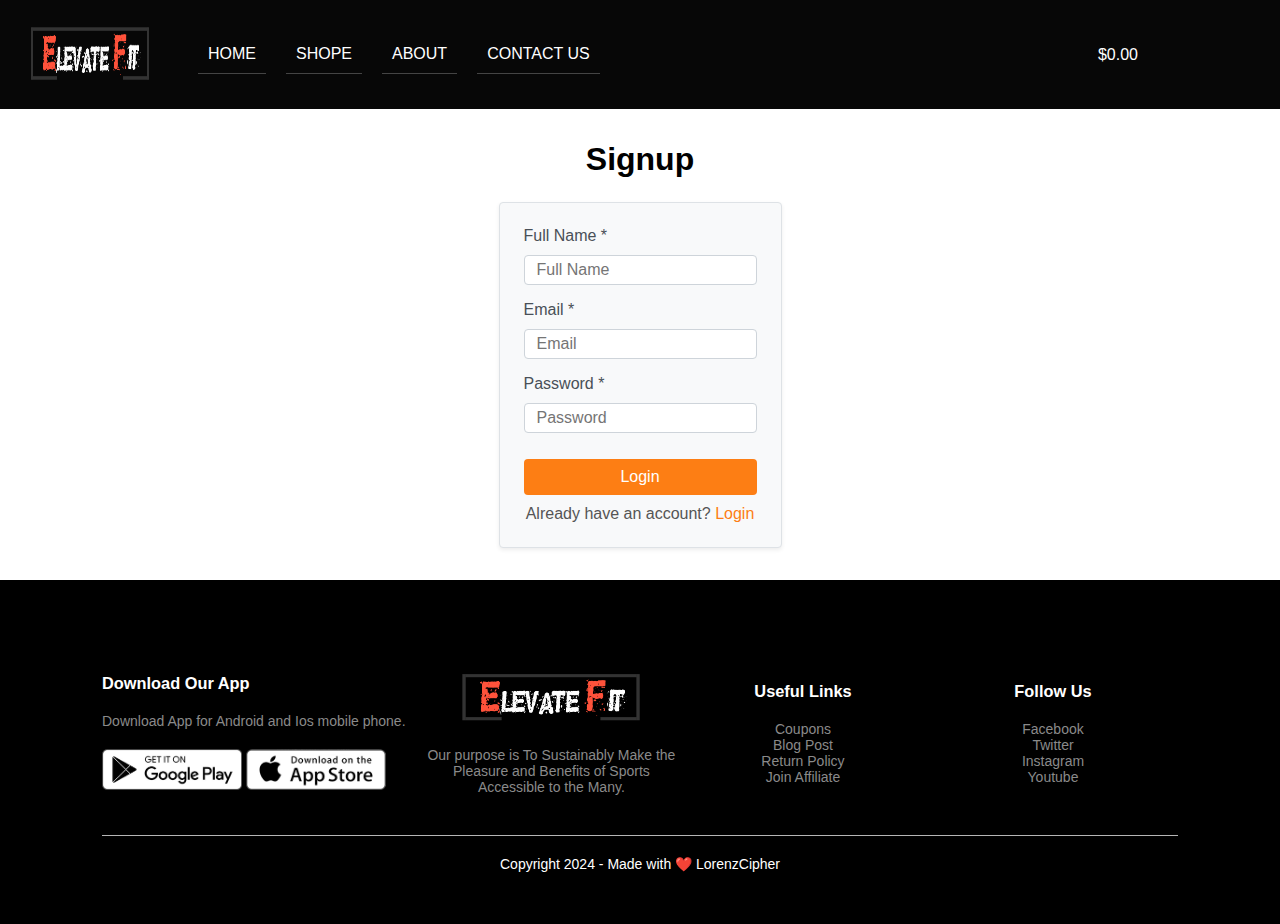
<file: signup.html>
<!DOCTYPE html>
<html lang="en">

<head>
    <meta charset="UTF-8">
    <meta name="viewport" content="width=device-width, initial-scale=1.0">
    <!--we have added this view port tag and set initial scale to 1 so that our side shoudl be adjustable according to different devices especially for mobile devices-->
    <title>elevateFit | The #1 Ecommerce Website </title>
    <link rel="stylesheet" href="./css/style.css">
    <link rel="stylesheet" href="./css/login.css">
    <link rel="stylesheet" href="./css/detail.css">
    <link href="https://fonts.googleapis.com/css2?family=Poppins:wght@200;300;400;500;600;700&display=swap"
        rel="stylesheet">
    <link rel="stylesheet" href="https://cdnjs.cloudflare.com/ajax/libs/font-awesome/4.7.0/css/font-awesome.min.css">
    <!---- icon cdn link---->

    <script src="https://code.jquery.com/jquery-3.5.1.js"></script>
    <script src="https://cdnjs.cloudflare.com/ajax/libs/OwlCarousel2/2.3.4/owl.carousel.min.js"></script>
    <link rel="stylesheet" href="https://cdnjs.cloudflare.com/ajax/libs/OwlCarousel2/2.3.4/assets/owl.carousel.min.css">
    <!--- owl carsoul ---->
</head>

<body>

    <!--making header-->
    <header>

        <nav id="nav">

            <img src="./images/logo-white.png" class="logo">

            <ul class="menu-bar-side">
                <li><a href="index.html" style=" all: unset;">Home</a></li>
                <li><a href="Products.html" style=" all: unset;">Shope</a></li>
                <li><a href="#" style=" all: unset;">about</a></li>
                <li><a href="#" style=" all: unset;">contact us</a></li>
            </ul>

            <ul class="menu-bar">

                <li>&#36;0.00</li>
                <li><i class='fas fa-shopping-cart'></i></li>
                <li><i class='fas fa-money-bill'></i></li>

            </ul>

            <i class="fa fa-bars"></i>

        </nav>

        
        
    </header>





    <div class="container mt-5">
        <h1 class="text-center mb-4">Signup</h1>
        <div class="row" style="justify-content: center;">
            <div class="col-md-6">
                <div class="card">
                    <div class="card-body">
                        <form>
                            <div class="mb-3">
                                <label for="name" class="form-label">Full Name *</label>
                                <input type="name" class="form-control" id="name" placeholder="Full Name" required>
                            </div>
                            <div class="mb-3">
                                <label for="email" class="form-label">Email *</label>
                                <input type="email" class="form-control" id="email" placeholder="Email" required>
                            </div>
                            <div class="mb-3">
                                <label for="password" class="form-label">Password *</label>
                                <input type="password" class="form-control" id="password" placeholder="Password" required>
                            </div>
                            <button type="submit" class="btn btn-orange w-100">Login</button>
                        </form>
                        <p class="text-center mt-3">Already have an account? <a href="./login.html" class="text-orange-500">Login</a></p>
                    </div>
                </div>
            </div>
        </div>
    </div>






    
    <!-------footer------->
    <div class="footer">
        <div class="container">
            <div class="row">

           
                <div class="footer-col-1">
                    <h3>Download Our App</h3>
                    <p>Download App for Android and Ios mobile phone.</p>

                  
                    <div class="app-logo">
                        <img src="./images/play-store.png">
                        <img src="./images/app-store.png">
                    </div>

                </div>

                <div class="footer-col-2">
                    <img src="./images/logo-white.png">
                    <p>Our purpose is To Sustainably Make the Pleasure and Benefits of Sports Accessible to the Many.
                    </p>
                </div>

                <div class="footer-col-3">
                    <h3>Useful Links</h3>
                    <ul>
                        <li>Coupons</li>
                        <li>Blog Post</li>
                        <li>Return Policy</li>
                        <li>Join Affiliate</li>
                    </ul>

                </div>

                <div class="footer-col-4">
                    <h3>Follow Us</h3>
                    <ul>
                        <li>Facebook</li>
                        <li>Twitter</li>
                        <li>Instagram</li>
                        <li>Youtube</li>
                    </ul>

                </div>
            </div>
            
            <hr>
            <a href="" class="copyright">Copyright 2024 - Made with ❤️ LorenzCipher</a>
        </div>
    </div>

    <!-----------------JS----------------------->

</body>

</html>
</file>
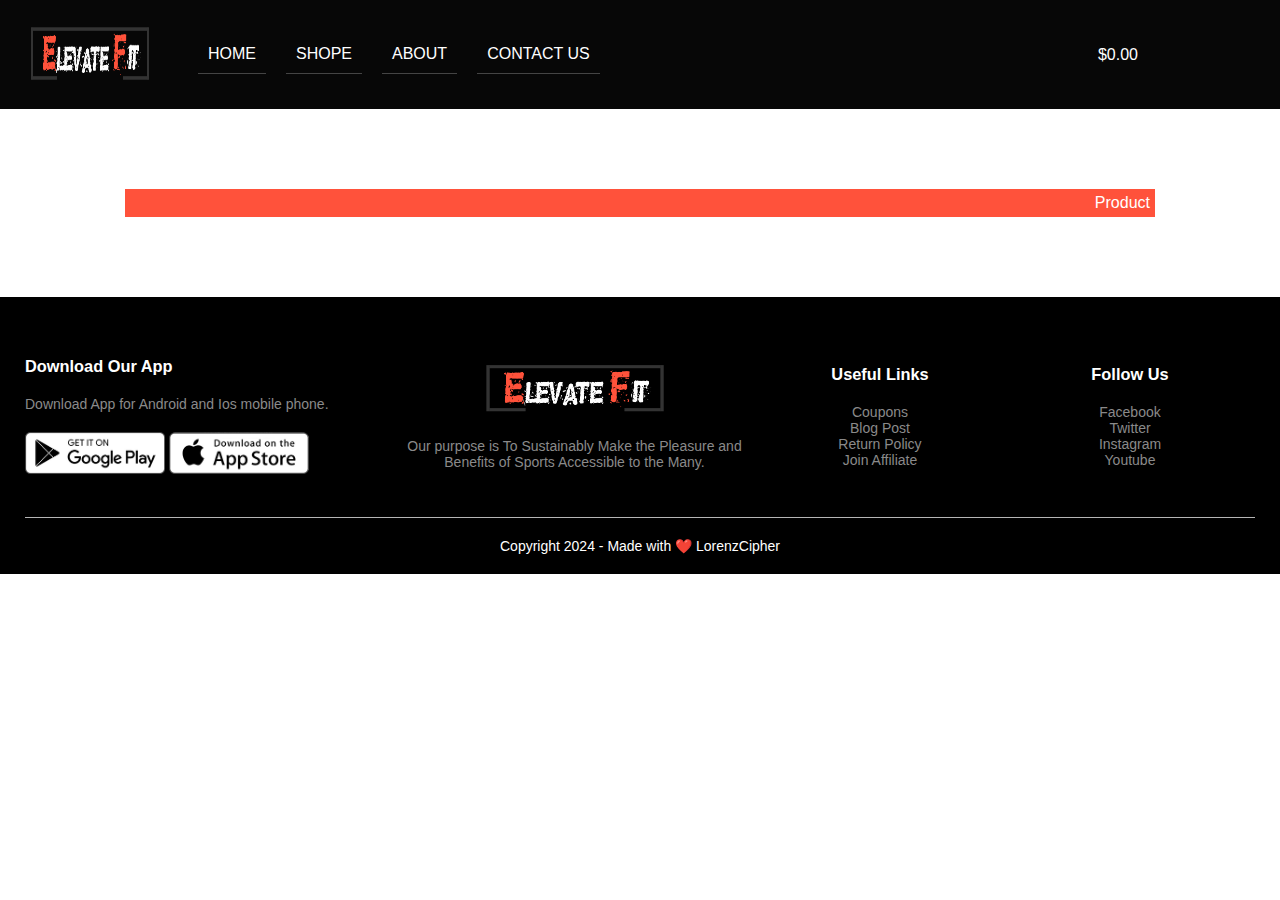
<file: wishlist.html>
<!DOCTYPE html>
<html lang="en">

<head>
    <meta charset="UTF-8">
    <meta name="viewport" content="width=device-width, initial-scale=1.0">
    <title>elevateFit</title>
    <link rel="stylesheet" href="./css/style.css">
    <link rel="stylesheet" href="./css/detail.css">
    <link href="https://fonts.googleapis.com/css2?family=Poppins:wght@200;300;400;500;600;700&display=swap"
        rel="stylesheet">
    <link rel="stylesheet" href="https://stackpath.bootstrapcdn.com/font-awesome/4.7.0/css/font-awesome.min.css">
    <link rel="stylesheet" href="https://cdnjs.cloudflare.com/ajax/libs/font-awesome/6.4.0/css/all.min.css"
        integrity="sha512-iecdLmaskl7CVkqkXNQ/ZH/XLlvWZOJyj7Yy7tcenmpD1ypASozpmT/E0iPtmFIB46ZmdtAc9eNBvH0H/ZpiBw=="
        crossorigin="anonymous" referrerpolicy="no-referrer" />
    <link rel="stylesheet" href="https://cdnjs.cloudflare.com/ajax/libs/font-awesome/4.7.0/css/font-awesome.min.css">
    <!---- icon cdn link---->


</head>

<body>



    <!--making header-->
    <header>
        <nav id="nav">
            <img src="./images/logo-white.png" class="logo">
            <ul class="menu-bar-side">
                <li><a href="./index.html" style=" all: unset;">Home</a></li>
                <li><a href="./Products.html" style=" all: unset;">Shope</a></li>
                <li><a href="#" style=" all: unset;">about</a></li>
                <li><a href="#" style=" all: unset;">contact us</a></li>
            </ul>
            <ul class="menu-bar">
                <li>&#36;0.00</li>
                <li><i class='fas fa-shopping-cart'></i></li>
                <li><i class='fas fa-money-bill'></i></li>
            </ul>
            <i class="fa fa-bars"></i>
        </nav>
    </header>
    <div class="overmenu hidden">
        <div class="wrapper">
            <ul class="menu-bar-side">
                <li style="cursor: default;">&#36;0.00</li>
                <li><a href="./index.html" style=" all: unset;">Home</a></li>
                <li><a href="./Products.html" style=" all: unset;">Shope</a></li>
                <li><a href="#" style=" all: unset;">about</a></li>
                <li><a href="#" style=" all: unset;">contact us</a></li>
            </ul>
            <ul class="menu-bar">
                <li><i class='fas fa-shopping-cart'></i></li>
                <li><i class='fas fa-money-bill'></i></li>
            </ul>
        </div>
    </div>





    <!--Wishlist Products-->
    <div class="small-container cart-page">
        <table>
            <thead>
                <tr>
                    <th>Product</th>
                </tr>
            </thead>
            <tbody class="bodyOfTable">





            </tbody>
        </table>

    </div>




    <!-------footer------->
    <div class="footer">
        <div class="container">
            <div class="row">


                <div class="footer-col-1">
                    <h3>Download Our App</h3>
                    <p>Download App for Android and Ios mobile phone.</p>


                    <div class="app-logo">
                        <img src="./images/play-store.png">
                        <img src="./images/app-store.png">
                    </div>

                </div>

                <div class="footer-col-2">
                    <img src="./images/logo-white.png">
                    <p>Our purpose is To Sustainably Make the Pleasure and Benefits of Sports Accessible to the Many.
                    </p>
                </div>

                <div class="footer-col-3">
                    <h3>Useful Links</h3>
                    <ul>
                        <li>Coupons</li>
                        <li>Blog Post</li>
                        <li>Return Policy</li>
                        <li>Join Affiliate</li>
                    </ul>

                </div>

                <div class="footer-col-4">
                    <h3>Follow Us</h3>
                    <ul>
                        <li>Facebook</li>
                        <li>Twitter</li>
                        <li>Instagram</li>
                        <li>Youtube</li>
                    </ul>

                </div>
            </div>

            <hr>
            <a href="" class="copyright">Copyright 2024 - Made with ❤️ LorenzCipher</a>
        </div>
    </div>

    <!-----------------JS----------------------->


    <script src="./js/wishlist.js"></script>

</body>

</html>
</file>
<file: css/style.css>
*{                              /* "*" is used for all elements in your website*/
    margin:0;               
    padding:0;
    box-sizing: border-box;     /*box sizing: border-box is used to add padding and border in both width and heghts.*/ 

}

.col-4{
    position: relative;
}

.overlay {
    position: absolute;
    top: 0;
    left: 0;
    width: 97%;
    height: 82%;
    background-color: rgba(0, 0, 0, 0.4);
    display: flex;
    justify-content: center;
    align-items: center;
    opacity: 0;
    transition: opacity 0.5s;
}

.col-4:hover .overlay {
    opacity: 1;
}

.custom-btn{
    background-color: #ff5722 !important;
    color: #fff !important;
    padding: 10px 20px !important;
    border-radius: 5px !important;
    cursor: pointer !important;
    transition: background-color 0.8s ease !important;
}

body{
    font-family: 'Poppins', sans-serif;
}

.navbar{
    display: flex;
    align-items: center;
    padding: 20px;

}
nav{
    flex: 1;
    text-align: right;
}
nav ul{
    display: inline-block;
    list-style-type: none;
}
nav ul li{
    display: inline-block;
    margin-right:20px;
}
/*for menu links*/
a{
    text-decoration: none;
    color:#555;
}
p{
    color:#555;
}
.container{
    max-width: 1300px;/*width of the header section will not be more than 1300px*/
    margin: auto;
    padding-left: 25px;
    padding-right: 25px;
}
/*dividing text and image in haif*/
.row{
    display: flex;/*flexible content*/
    align-items: center;
    flex-wrap: wrap;/*wrap place single line or multi lines in given space.*/ 
    justify-content: space-around;/*"Display the flex items with space before, between, and after the lines:"*/
}
.col-2{
    flex-basis: 50%;/*divide it into haif*/
    min-width: 300px;
}
.col-2 img{
    max-width: 65%;
    padding: 50px 0px;/*top bottom 50, left right 0*/
}
.col-2 h1{
    font-size: 50px;
    line-height: 60px;
    margin: 25px;
}
.col-2 p{
    margin-left:25px;
}

/*design header button explore now*/
.btn{
    display: inline-block;
    background-color: #ff523b;
    color: #fff;
    padding: 8px 30px;
    margin: 30px 0;
    margin-left: 25px;
    border-radius: 30px;
    transition: background 0.5s;/*below I have specified the change in button color when hover. this transition will delay color change by 0.5 sec*/
}
.btn:hover{
    background: #563434;
}
.header{
    background: radial-gradient(#fff, #ffd6d6);
}
.header .row{
    margin-top: 75px;
}
/*for featured categories are*/
.categories{
    margin: 70px 0px;
}
.col-3{
    flex-basis: 30%;/*30% for each image*/
    min-width: 250px;/*images should have min width of 250 px*/
    margin-bottom: 30px;
}
.col-3 img{
    width: 100%;/*utilize full col-3 width which has min-width of 250 px*/
}
/*featured products*/
/*small container edit whole section consist of rows*/
.small-container{
    max-width: 1080px;
    margin:auto;/*make images in center*/
    padding-left: 25px;
    padding-right: 25px;
}
/*col-4 will edit col of images*/
.col-4{
    flex-basis: 25%;/*each image column occupies 25% each*/
    padding: 10px;
    min-width: 200px;
    margin-bottom: 50px;
    transition: transform 0.5s;/*when apply hover effect it will move image with 5sec delay*/
}
.col-4 img{
    width: 100%;/*each image occupies full column width*/
}
/*for title class consist of heading of feature products*/
.title{
    text-align: center;
    margin: 0px auto 80px;
    position: relative;
    line-height: 60px;
    color: #555;
}

/*to make divider after featured products heading*/
.title::after{/*after is used to place something after anything*/
    content: "";/*will place divider after title content*/
    background: #ff523b;/*color of divider*/
    width: 80px;/*these all are the features of divider*/
    height:5px;
    border-radius: 5px;
    position: absolute;
    bottom: 0;
    left: 50%;/*50% from l.H.S*/
    transform: translateX(-50%);
}
/*for products title*/
h4{
    color: #555;
    font-weight: normal;
}
/*for products price*/
.col-4 p{    
    font-size: 14px;
}
/*change color of rating stars -> .rating for rating class and .fa for icons*/
.rating .fa{
    color: #ff523b;
}
/*hover effect to feature products images*/
.col-4:hover{
    transform: translateY(-5px);/*hover effect to col-4 which contain 4 images of featured products and image move in y direction when hover*/ 
}
/*offer section*/

.offer{
    background: radial-gradient(#fff, #ffd6d6);
    margin-top: 80px;
    padding: 30px;
}
.col-2 .offer-img{
    padding: 50px;   
}
small{
    color: #555;
    display: block;
    margin-left:25px;
}
/*testimonial*/
.testimonial{
    padding-top: 100px;
}
.testimonial .col-3{
    text-align: center;
    padding: 40px 20px;
    box-shadow: 0 0 20px 0 rgba(0,0,0,0.1);/*it will add shadow to each column like a box*/
    cursor: pointer;/*it convert cursor to shape pointer when moving cursor over testimonials*/
    transition: transform 0.5s;/*for hover effect*/
}
.testimonial .col-3 img{/*for the images of testimonials*/
    width: 50px;
    margin-top: 20px;
    border-radius: 50%;

}
.testimonial .col-3:hover{
    transform: translateY(-10px)/*hover effect to each column*/
}
/*designing quote section*/
.fa.fa-quote-left{
    font-size: 34px;
    color: #ff523b;/*color of quote icon*/
}
.col-3 p{/*modify p of testimonials*/
    font-size:12px;
    margin: 12px 0;
    color: #777;
}
.testimonial .col-3 h3{
    font-weight: 600;
    color: #555;
    font-size: 16px;
}
/*brands*/
.brands{
    margin: 100px auto;
}
.col-5{
    width: 160px;
}
.col-5 img{
    width: 100%;
    cursor: pointer;
    filter: grayscale(100%)/*logo color would be gray*/
}
.col-5 img:hover{
    filter: grayscale(0);/*when hover on brands, it will remove gray color*/
}
/*designing footer*/
.footer{
    background: #000;/*footer background color is black*/
    color: #8a8a8a;/*text color*/
    font-size: 14px;
    padding: 60px 0 20px;
}
.footer p{
    color: #8a8a8a;/*paragraphs color in class footer*/
}
.footer h3{
    color: #fff;/*heading color is white*/
    margin-bottom: 20px;
}
.footer-col-1, .footer-col-2, .footer-col-3, .footer-col-4{
    min-width: 250px;/*all columns should have a min width of 250px*/
    margin-bottom:20px;
}
.footer-col-1{
    flex-basis: 30%;
}
.footer-col-2{
    flex: 1;/*flex 1 is used to fill complete occupy given space*/
    text-align: center;
}
.footer-col-2 img{
    width: 180px;/*editing image in col2*/
    margin-bottom: 20px;
}
.footer-col-3, .footer-col-4{
    flex-basis: 12%;/*both footer col3 and col4 occupies 12% each*/
    text-align: center;
}
ul{
    list-style-type: none;/*remove bullets from links specially links which are in footer*/
}
.app-logo{
    margin-top: 20px;
}
.app-logo img{
    width: 140px;
}
.footer hr{
    border: none;
    background: #b5b5b5;
    height: 1px;
    margin: 20px 0;
}
.copyright{
    display: block;
    text-align: center;
    color: #fff;
}

/*-----------media query for menu-------------*/

.menu-icon{
    width: 28px;/*width of menu icon image*/
    margin-left: 20px;
    display: none;/*initially menu icon image will not be visible on any screen*/
}
/*we have to display menu icon for small screens only and hide it for larger screens*/

/*menu icon will be visible for width of page less than 800px, above 800px or larger screen it will not be visible and we get navbar */
@media only screen and (max-width:800px){
    nav ul{/*for whole dropdown menu chart*/
        /* position: absolute;
        top: 70px;
        left: 0;
        background: #333;
        width: 100%; */
        /* overflow: hidden;before applying this, we were getting menu links open, so to clipped or close them and to work them only when clicked, we use overflow hidden */
        /* transition: max-Height 0.5s;this will make dropdown menu to open with little bit delay and make it stylish */
        display: inline-block;
        list-style-type: none;
   
    }
    nav ul li{/*for home contacts etc*/
        display: block;
        margin-right: 50px;
        margin-top: 10px;
        margin-bottom: 10px;

    }
    nav ul li a{/*dropdown menu link color would be white*/
        color: #fff;
    }
    .menu-icon{/*we again call menu icon in smaller screen, before smaller screen, we set display none, means initially it was not visible for any screen, but now it will be visible for smaller screens as we set display to block*/
        display:block;
        cursor: pointer; 
    }

}
/*All prodcuts page*/
.row-2{
    justify-content: space-between;/*create some space heading and selection panel*/
    margin: 100px auto 50px;
}
select{
    border: 1px solid #ff523b;/*create red border around dropdown select panel*/
    padding: 5px;
}
select:focus{
    outline: none;/*the issue was when create red border above, it shows red border but upon selecting other option it again becomes black, so we set outline none upon clicking and for clicking or tabing, focus is used*/ 
}
.page-btn{
    margin: 0 auto 80px;
}
.page-btn span{/*desigining pages no button which we have made using span tag*/
    display: inline-block;
    border: 1px solid #ff523b;
    margin-left: 10px;
    width: 40px;
    height: 40px;
    text-align: center;  
    line-height: 40px;
    cursor: pointer;
}
.page-btn span:hover{/*adds hover effect to page btn*/
    background: #ff523b;
    color: #ffff;
}
/*single product details*/
.single-product{
    margin-top: 80px;
}
.single-product .col-2 img{
    padding: 0;
}
.single-product .col-2{
    padding: 20px;
    text-align: left;
}

.single-product select{/*styling size dropdown*/
    display: block;
    padding: 10px;
    margin-top: 20px;
}
.single-product h4{
    margin: 20px 0;
    font-size: 22px;
    font-weight: bold; 

}

.single-product input{/*style no of products input*/
    width: 50px;
    height: 40px;
    font-size: 20px;
    margin-right: 10px;
    border: 1px solid #ff523b;
}
input:focus{
    outline: none;
}
.single-product .fa{/*styling icon with product details h3*/
    color: #ff523b;
    margin-left: 10px;
}
.small-img-row{
    display:flex;/*make all 4 images flexible*/
    width: 46em;
    justify-content: space-between;/*this will make all 4 images to take equal available space in single line without any gap, mean 25% each col, and to place gap between each col, we call col below and made 24% so to have a gap*/
}
.small-img-col{
    flex-basis: 24%;/*this will make each column to take 24% space and 1% gap*/
}
.single-product .col-2 p{
    margin-left: 0px;
}
.single-product .col-2 h1{
    margin-left: 0px;
}
/*Cart Items*/
.cart-page{
    margin: 80px auto;
}
table{
    width: 100%;/*takes full width of the web page*/
    border-collapse: collapse;
}
.cart-info{
    display: flex;
    flex-wrap: wrap;
}
th{
    text-align: left;
    padding: 5px;
    color: white;
    background: #ff523b;
    font-weight: normal;
}
td{
    padding: 10px 5px;
}
td input{
    width: 40px;
    height: 30px;
    padding: 5px;
}
td a{
    color: #ff523b;
    font-size: 12px;
}
td img{
    width: 80px;
    height: 80px;
    margin-right: 10px;
}
td small{
    padding-left: 0px;
    margin-left: 0px;
}

.total-price{
    display: flex;
    justify-content: flex-end;/*put content with max width at the end, if flex start, then put content at start with max width as we mentioned max width below*/
}
.total-price table{
    border-top: 3px solid #ff523b;
    width: 100%;
    max-width: 480px;
}
td:last-child{
    text-align: right;/*align all last column values to right, in our case, these are prices*/
}
th:last-child{
    text-align: right;
}
/*account page*/
.account-page{
    padding: 50px 0;
    background: radial-gradient(#fff, #ffd6d6);

}
.form-container{/* in account page first column, we place an image, and in second coloumn we place form having following specs*/
    background: #fff;
    width: 300px;
    height: 400px;
    position: relative;
    text-align: center;
    padding: 20px 0;
    margin: auto;
    box-shadow: 0 0 20px 0px rgba(0, 0, 0, 1);
    overflow: hidden;
}
.form-container span{
    font-weight: bold;
    padding: 0 10px;
    color: #555555;
    cursor: pointer;
    width: 100px;
    display: inline-block;
}
.form-btn{
    display: inline-block;
}
.form-container form{
    max-width: 300px;
    padding: 0 20px;
    position:absolute;
    top: 130px;
    transition: transform 1s;

}
form input{
    width: 100%;
    height: 30px;
    margin: 10px 0;
    padding: 0 10px;
    border: 1px solid #ccc;
}
form .btn{
    width: 100%;
    border: none;
    cursor: pointer;
    margin: 10px 0; 
}
form .btn:focus{
    outline: none;
}
#LoginForm{
    left: -300px;
     
}
#RegForm{
    left: 0;
}
form a{
    font-size: 12px;
}
#Indicator{
    width: 100px;
    border: none;
    background: #ff523b;
    height: 3px;
    margin-top: 8px;
    transform: translateX(100px);
    transition: transform 1s;
}












/*----------media query for each and every item display on mobile or screen size less than 600px---------------*/

@media only screen and (max-width: 600px){

    .row{/*this is the row which we have used in every section*/
        text-align: center;/*when open on mobile, we make text in every row to be center align*/
    }
    .col-2, .col-3,.col-4{/*for all columns view on mobile, we want one column single line occupying 100% width we not want 3 or 4 in single line*/
        flex-basis: 100%;
    }
    /*for single product detail page*/
    .single-product .row{
        text-align: left;
    }
    .single-product .col-2{
        padding: 20px;
    }
    .single-product h1{
        font-size: 26px;
        line-height: 26px;
    }
    /*for cart page*/
    .cart-info p{
        display:none;/*hide product name in smaller screen*/
    }

}
</file>
<file: css/banner.css>
*{
    margin:0;
    padding:0;
    box-sizing:border-box;
    list-style:none;
    text-decoration:none;
    transition:all .1s;
    user-select:none;
  }
  
  
  /*--color shotcut--*/
  :root {
    --orange:#ff523b;
    --white:#fff;
  }
  
  
  body{
    font-family: 'Roboto', sans-serif;
    overflow-x:hidden;
  }
  
  
  header{
    background: url(../images/image11.png);
    background-size: cover;
    /* background-position: 100%; */
    background-attachment: fixed;
    width: 100%;
    height: 83vh;
    position: relative;
  
  }
  
  
  header:before{
    content:"";
    width:100%;
    height:100%;
    position:absolute;
    top:0;
    left:0;
    z-index:0;
    background:rgba(211, 134, 134, 0.3);
  }
  
  
  header nav{
    background:rgb(0 0 0 / 30%);
    color:var(--white);
    display:flex;
    position:relative;
    padding:25px 30px;
  }
  #nav {
    position: sticky;
    top: 0;
    overflow: hidden;
    z-index: 122;
    background-color: rgb(7, 7, 7);
  }
  
  header nav .fa-bars,
  header nav .fa-remove{
    display:none;
  }
  
  header nav img{
    margin-right: 3em;
    width:120px;
  }
  
  header nav ul{
    display:flex;
    justify-content:center;
    align-items:center;
    gap:20px;
    height:100%;
    text-transform:uppercase;
  }
  
  header nav ul li{
    cursor:pointer;
  }
  
  header nav ul li:hover{
    color:#ff523b;
  }
  
  
  header nav ul:nth-child(2){
    height:auto;
  }
  
  
  header nav ul:nth-child(3){
    position:absolute;
    top:0%;
    right:30px;
    font-weight:100;
  }
  
  
  header .content{
    position:absolute;
    top: 28%;
    left:100px;
    transform:translate(0,-50%);
    text-transform:capitalize;
    color:#fff;
    width:400px;
  }
  
  
  header .content  .heading{
    font-size:3em;
  }
  
  
  header .content h4{
    margin-top:20px;
    font-weight:600;
    font-size:1.3em;
  }
  
  header .content button{
    border:1px solid var(--white);
    outline:none;
    padding:15px 25px;
    margin-top:20px;
    margin-right:20px;
    text-transform:uppercase;
    font-size:.90em;
    background:none;
    color:var(--white);
    font-weight:100;
    cursor:pointer;
    transition:all .5s;
  }
  
  
  header .content .shopNow{
    background:var(--white);
    color:var(--orange);
  }
  
  
  header .content .shopNow:hover{
    background:var(--orange);
    color:var(--white);
    /* border:1px solid #b8b8b8; */
  }
  
  header .content .findMore{
    background:var(--white);
    color:black;
  } 
  header .content .findMore:hover{
    background:var(--orange);
    color:white;
  }
  
  
  
  
  /*---- media queary min--0px & max--599px ----*/
  
  @media (min-width: 0px) and (max-width:599px) {
    
    
    header{
      background-position:center;
      background-size: cover;
    }
    
    header nav ul:nth-child(2){
      background:rgba(0, 52, 82,.15);
      color:var(--white);
      display:block;
      Width:auto;
      height:auto;
      text-align:left;
      padding:30px 30px;
      transition:all .5s;
      position:absolute;
      left:-162px;
      top:92px;
    }
    
    header nav ul:nth-child(2):after{
      content:"\27A7";
      position:absolute;
      top:10px;
      right:-15px;
      font-size:2em;
      cursor:pointer;
    }
    
    header nav ul:nth-child(2):after:hover{
      color: #ff523b;
    }
    
    header nav ul:nth-child(3){
      background:rgba(0, 52, 82,.15);
      color:var(--white);
      display:block;
      right:0;
      top:92px;
      Width:200px;
      height:0px;
      overflow:hidden;
      text-align:center;
      transition:all .5s;
    }
    
    
    header nav ul:nth-child(3) li{
      margin:5px 0;
    }
    
    header nav ul:nth-child(3) li:nth-child(1){
      margin-top:30px;
    }
    
    header nav ul:nth-child(3) li:nth-child(5){
      margin-bottom:30px;
    }
    
    header nav .fa-bars,
    header nav .fa-remove{
      display:block;
      position:absolute;
      right:50px;
      top:50%;
      transform:translate(0,-50%);
      font-size:2em;
      cursor:pointer;
    }
    
    header nav .fa-bars:hover,
    header nav .fa-remove:hover{
      color: #ff523b;
    }
    
    
    header .content{
      left:0px;
      width:100%;
      top: 52%;
      padding:0 30px;
      font-size: 12px;
    }
    
    header .content .heading{
      font-size:2.1em;
    }
    
    header .content h4{
      font-size:1.1em;
    }
    
    header .content button{
      font-size:.80em;
    }
    
    
  }
</file>
<file: css/detail.css>
*{
    margin:0;
    padding:0;
    box-sizing:border-box;
    list-style:none;
    text-decoration:none;
    transition:all .1s;
    user-select:none;
  }
  
  
  /*--color shotcut--*/
  :root {
    --orange:#ff523b;
    --white:#fff;
  }
  
  
  body{
    font-family: 'Roboto', sans-serif;
    overflow-x:hidden;
  }
  
  
  
  
 
  
  header nav{
    background:rgb(0 0 0 / 30%);
    color:var(--white);
    display:flex;
    position:relative;
    padding:25px 30px;
  }
  #nav {
    position: sticky;
    top: 0;
    overflow: hidden;
    z-index: 122;
    background-color: rgb(7, 7, 7);
  }
  
  header nav .fa-bars,
  header nav .fa-remove{
    display:none;
  }
  
  header nav img{
    margin-right: 3em;
    width:120px;
  }
  
  header nav ul{
    display:flex;
    justify-content:center;
    align-items:center;
    gap:20px;
    height:100%;
    text-transform:uppercase;
  }
  
  header nav ul li{
    cursor:pointer;
  }
  
  header nav ul li:hover{
    color:#ff523b;
  }
  
  
  header nav ul:nth-child(2){
    height:auto;
  }
  
  
  header nav ul:nth-child(3){
    position:absolute;
    top:0%;
    right:30px;
    font-weight:100;
  }
  
  
 
  
  /*---- media queary min--0px & max--599px ----*/
  .shown{
      display: block !important;
      height: 100vh;
      width: 60vw;
      position: absolute;
      top: 85px;
      right: 0;
      background-color: #323131;
      color: white
    }.hidden{
      display: none;
    }
  
  @media (min-width: 0px) and (max-width:599px) {
    .shown{
      display: block !important;
      height: 100vh;
      width: 60vw;
      position: absolute;
      top: 85px;
      right: 0;
      background-color: #323131;
      color: white
    }
    
    header{
      background-position:center;
      background-size: cover;
    }
    
    header nav ul:nth-child(2){
      background:rgba(0, 52, 82,.15);
      color:var(--white);
      display:block;
      Width:auto;
      height:auto;
      text-align:left;
      padding:30px 30px;
      transition:all .5s;
      position:absolute;
      left:-162px;
      top:92px;
    }
    
    header nav ul:nth-child(2):after{
      content:"\27A7";
      position:absolute;
      top:10px;
      right:-15px;
      font-size:2em;
      cursor:pointer;
    }
    
    header nav ul:nth-child(2):after:hover{
      color:#ff523b;
    }
    
    header nav ul:nth-child(3){
      background:rgba(0, 52, 82,.15);
      color:var(--white);
      display:block;
      right:0;
      top:92px;
      Width:200px;
      height:0px;
      overflow:hidden;
      text-align:center;
      transition:all .5s;
    }
    
    
    header nav ul:nth-child(3) li{
      margin:5px 0;
    }
    
    header nav ul:nth-child(3) li:nth-child(1){
      margin-top:30px;
    }
    
    header nav ul:nth-child(3) li:nth-child(5){
      margin-bottom:30px;
    }
    
    header nav .fa-bars,
    header nav .fa-remove{
      display:block;
      position:absolute;
      right:50px;
      top:50%;
      transform:translate(0,-50%);
      font-size:2em;
      cursor:pointer;
    }
    
    header nav .fa-bars:hover,
    header nav .fa-remove:hover{
      color:#ff523b;
    }
    
    
   
    
  }

  .overmenu.menu-bar-side{
    display: flex;
    flex-direction: column;

  }
  .menu-bar-side li{
      text-align: center;
      border-bottom: 1px solid #444;
      padding: 10px;
      margin: 10px;
      margin-left: 0px;
      margin-right: 0px;
      list-style: none;
      cursor: pointer;
  }
  .wrapper.menu-bar{
    position: fixed;
    bottom: 0;
  }
  .wrapper{
    height: 100%;
    display: flex;
    flex-direction: column;
  }
</file>
<file: css/checkout.css>
.container-checkout {
    width: 90%;
    max-width: 1200px;
    margin: 20px auto;
    background-color: #fff;
    padding: 20px;
}
.error-message {
    color: red;
    font-size: 0.9em;
    margin-top: 5px;
    
}

.container-checkout .custom-div h1 {
    text-align: center;
    font-size: 24px;
    font-weight: 700;
}

.container-checkout .custom-div span {
    color: #ff0000;
    border: 2px solid #ff0000;
    width: 7rem;
    border-radius: 20px;
}

.custom-div {
    display: flex;
    flex-direction: column;
    justify-content: center;
    align-items: center;
    
    margin-bottom: 80px;
}

.form-container-checkout {
    display: flex;
    flex-wrap: wrap;
    justify-content: space-between;
    background-color: #f6f6f6;
    padding: 40px;
}

.form-container-checkout .form-section-checkout {
    width: 100%;
    max-width: 60%;
    flex: 1;
}

.form-container-checkout .order-summary {
    width: 100%;
    max-width: 35%;
    flex: 1;
    border: 1px solid #e0e0e0;
    padding: 20px;
    margin-top: 20px;
}

.form-container-checkout .order-summary h2 {
    background-color: #ff0000;
    color: #fff;
    padding: 10px;
    text-align: center;
    margin: 0 0 20px 0;
}

.form-container-checkout .order-summary p {
    margin: 10px 0;
}

.form-container-checkout .order-summary p span {
    float: right;
}

.form-container-checkout .order-summary .payment-methods {
    margin-top: 20px;
}

.form-container-checkout .order-summary .payment-methods label {
    display: block;
    margin-bottom: 10px;
}

.form-container-checkout .order-summary .payment-methods input {
    margin-right: 10px;
}

.form-container-checkout .order-summary .place-order {
    text-align: center;
    margin-top: 20px;
}

.form-container-checkout .order-summary .place-order button {
    background-color: #00bfa5;
    color: #fff;
    border: none;
    padding: 10px 20px;
    font-size: 16px;
    cursor: pointer;
}

.form-container-checkout .form-section-checkout form {
    display: flex;
    flex-wrap: wrap;
}

.form-container-checkout .form-section-checkout form .form-group {
    width: 100%;
    margin-bottom: 15px;
}

.form-container-checkout .form-section-checkout form .form-group label {
    display: block;
    margin-bottom: 5px;
    font-weight: 500;
}

.form-container-checkout .form-section-checkout form .form-group input,
.form-container-checkout .form-section-checkout form .form-group select {
    width: 100%;
    padding: 10px;
    border: 1px solid #fff;
    border-radius: 5px;
}

.form-container-checkout .form-section-checkout form .form-group input[type="text"],
.form-container-checkout .form-section-checkout form .form-group input[type="email"] {
    background-color: #fff;
}

.form-container-checkout .form-section-checkout form .form-group input[type="text"]:focus,
.form-container-checkout .form-section-checkout form .form-group input[type="email"]:focus {
    background-color: #fff;
    border-color: #ff0000;
}

.form-container-checkout .form-section-checkout form .form-group select:focus {
    border-color: #ff0000;
}

@media (max-width: 768px) {
    .form-container-checkout {
        flex-direction: column;
    }

    .form-container-checkout .form-section-checkout,
    .form-container-checkout .order-summary {
        width: 100%;
        max-width: 100%;
    }
}
</file>
<file: css/login.css>
.container {
    max-width: 1140px;
    margin: 0 auto;
    padding: 2rem;
}
.text-center {
    text-align: center;
}
.mb-4 {
    margin-bottom: 1.5rem;
}
.mb-3 {
    margin-bottom: 1rem;
}
.card {
    background-color: #f8f9fa;
    border: 1px solid #dee2e6;
    border-radius: 0.25rem;
    box-shadow: 0 0.125rem 0.25rem rgba(0, 0, 0, 0.075);
}
.card-body {
    padding: 1.5rem;
}
.form-label {
    display: block;
    margin-bottom: 0.5rem;
    color: #495057;
}
.form-control {
    display: block;
    width: 100%;
    padding: 0.375rem 0.75rem;
    font-size: 1rem;
    line-height: 1.5;
    color: #495057;
    background-color: #fff;
    background-clip: padding-box;
    border: 1px solid #ced4da;
    border-radius: 0.25rem;
    transition: border-color 0.15s ease-in-out, box-shadow 0.15s ease-in-out;
}
.form-check {
    display: flex;
    align-items: center;
}
.form-check-input {
    width: 1.25rem;
    height: 1.25rem;
    margin-right: 0.5rem;
}
.form-check-label {
    margin-bottom: 0;
    color: #495057;
}
.btn {
    display: inline-block;
    font-weight: 400;
    color: #212529;
    text-align: center;
    vertical-align: middle;
    cursor: pointer;
    user-select: none;
    background-color: transparent;
    border: 1px solid transparent;
    padding: 0.375rem 0.75rem;
    font-size: 1rem;
    line-height: 1.5;
    border-radius: 0.25rem;
    transition: color 0.15s ease-in-out, background-color 0.15s ease-in-out, border-color 0.15s ease-in-out, box-shadow 0.15s ease-in-out;
}
.btn-orange {
    background-color: #fd7e14;
    color: white;
    width: 100%;
}
.btn-orange:hover {
    background-color: #e96b0c;
}
.text-orange-500 {
    color: #fd7e14;
}
.text-orange-500:hover {
    color: #e96b0c;
}
</file>
